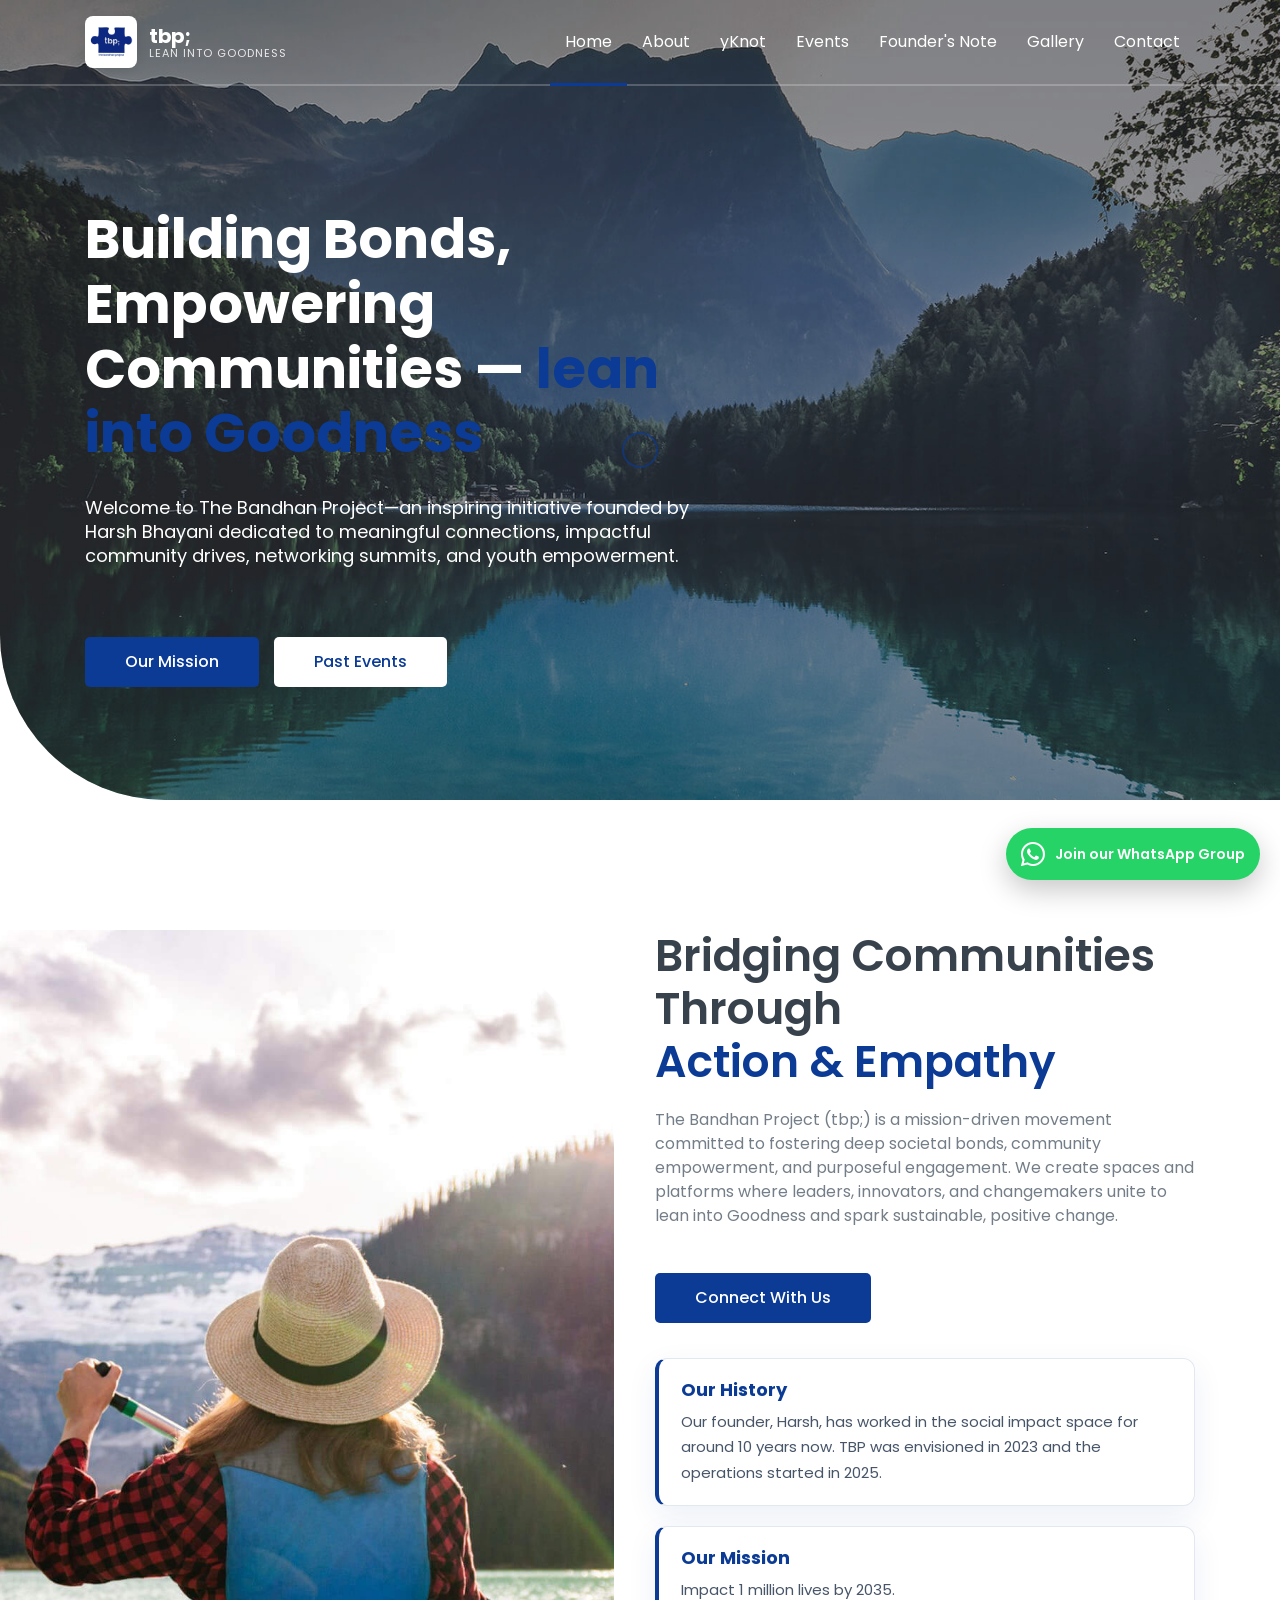
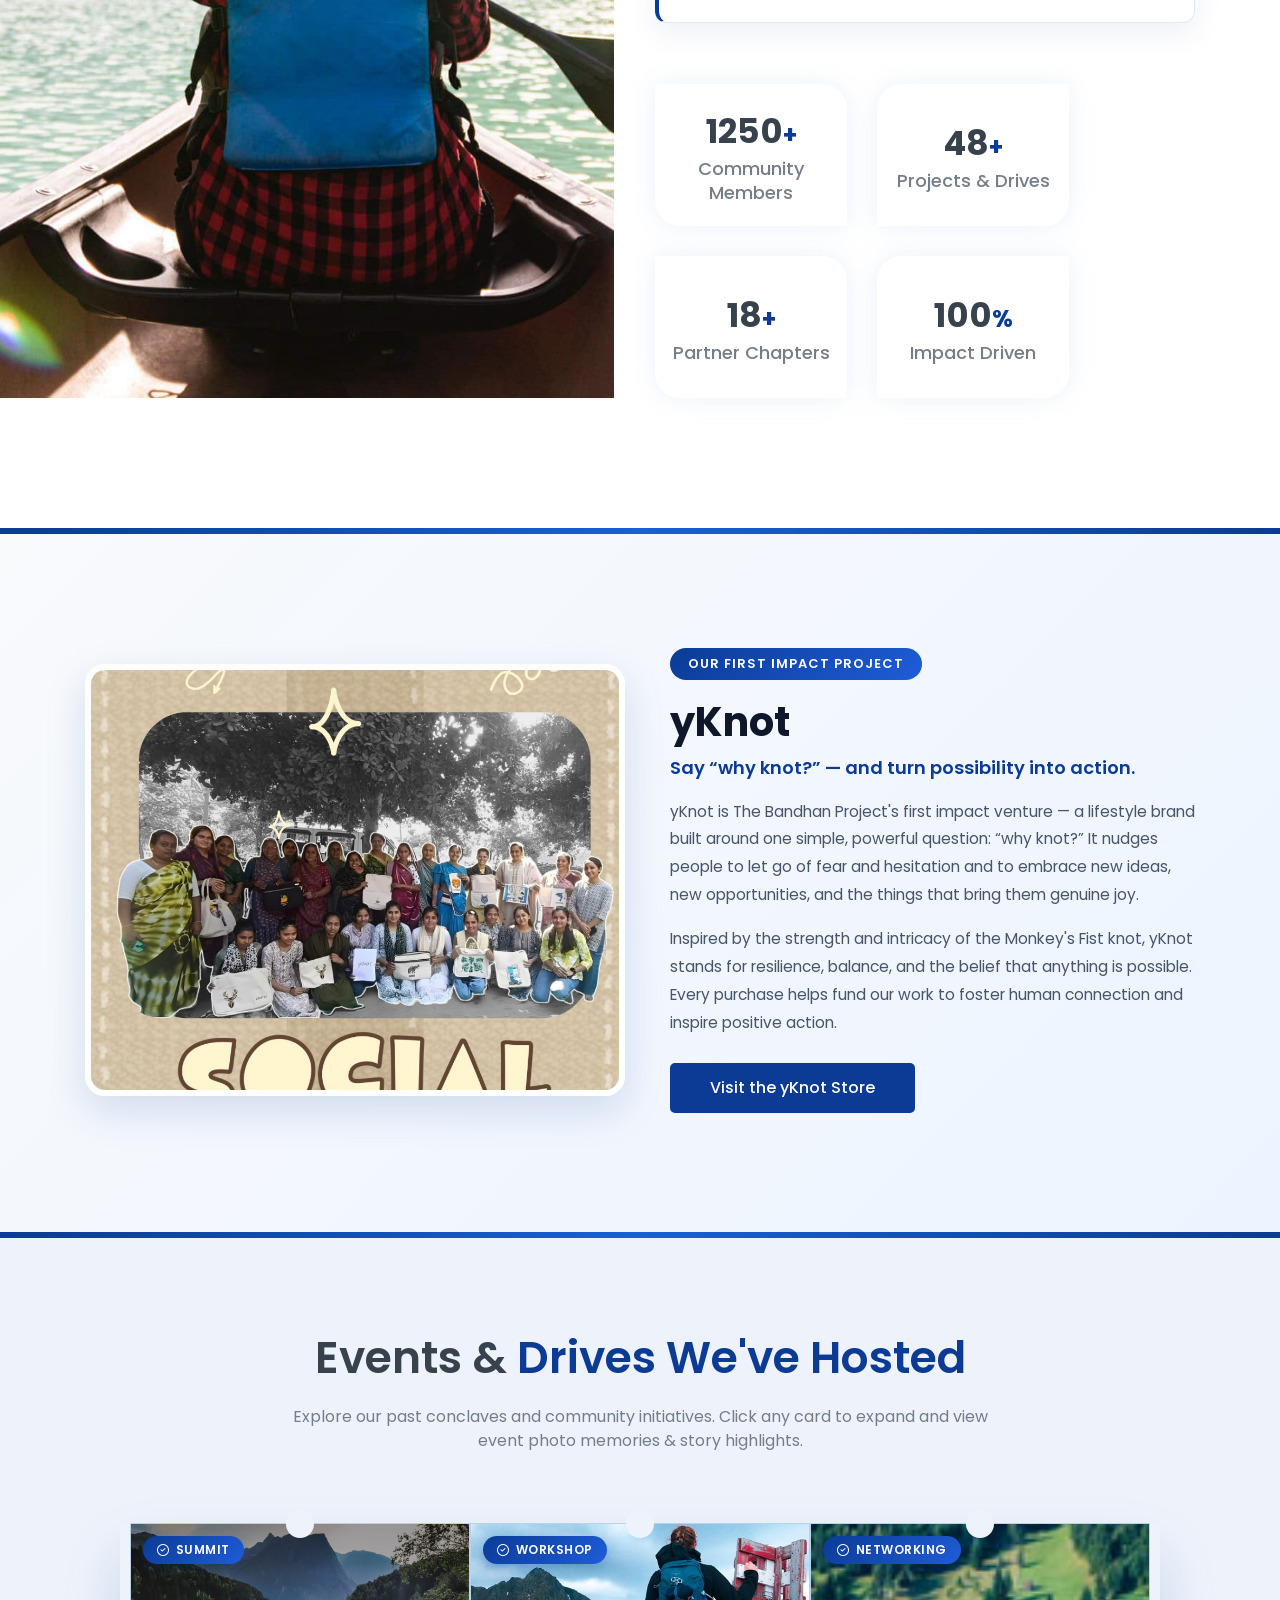
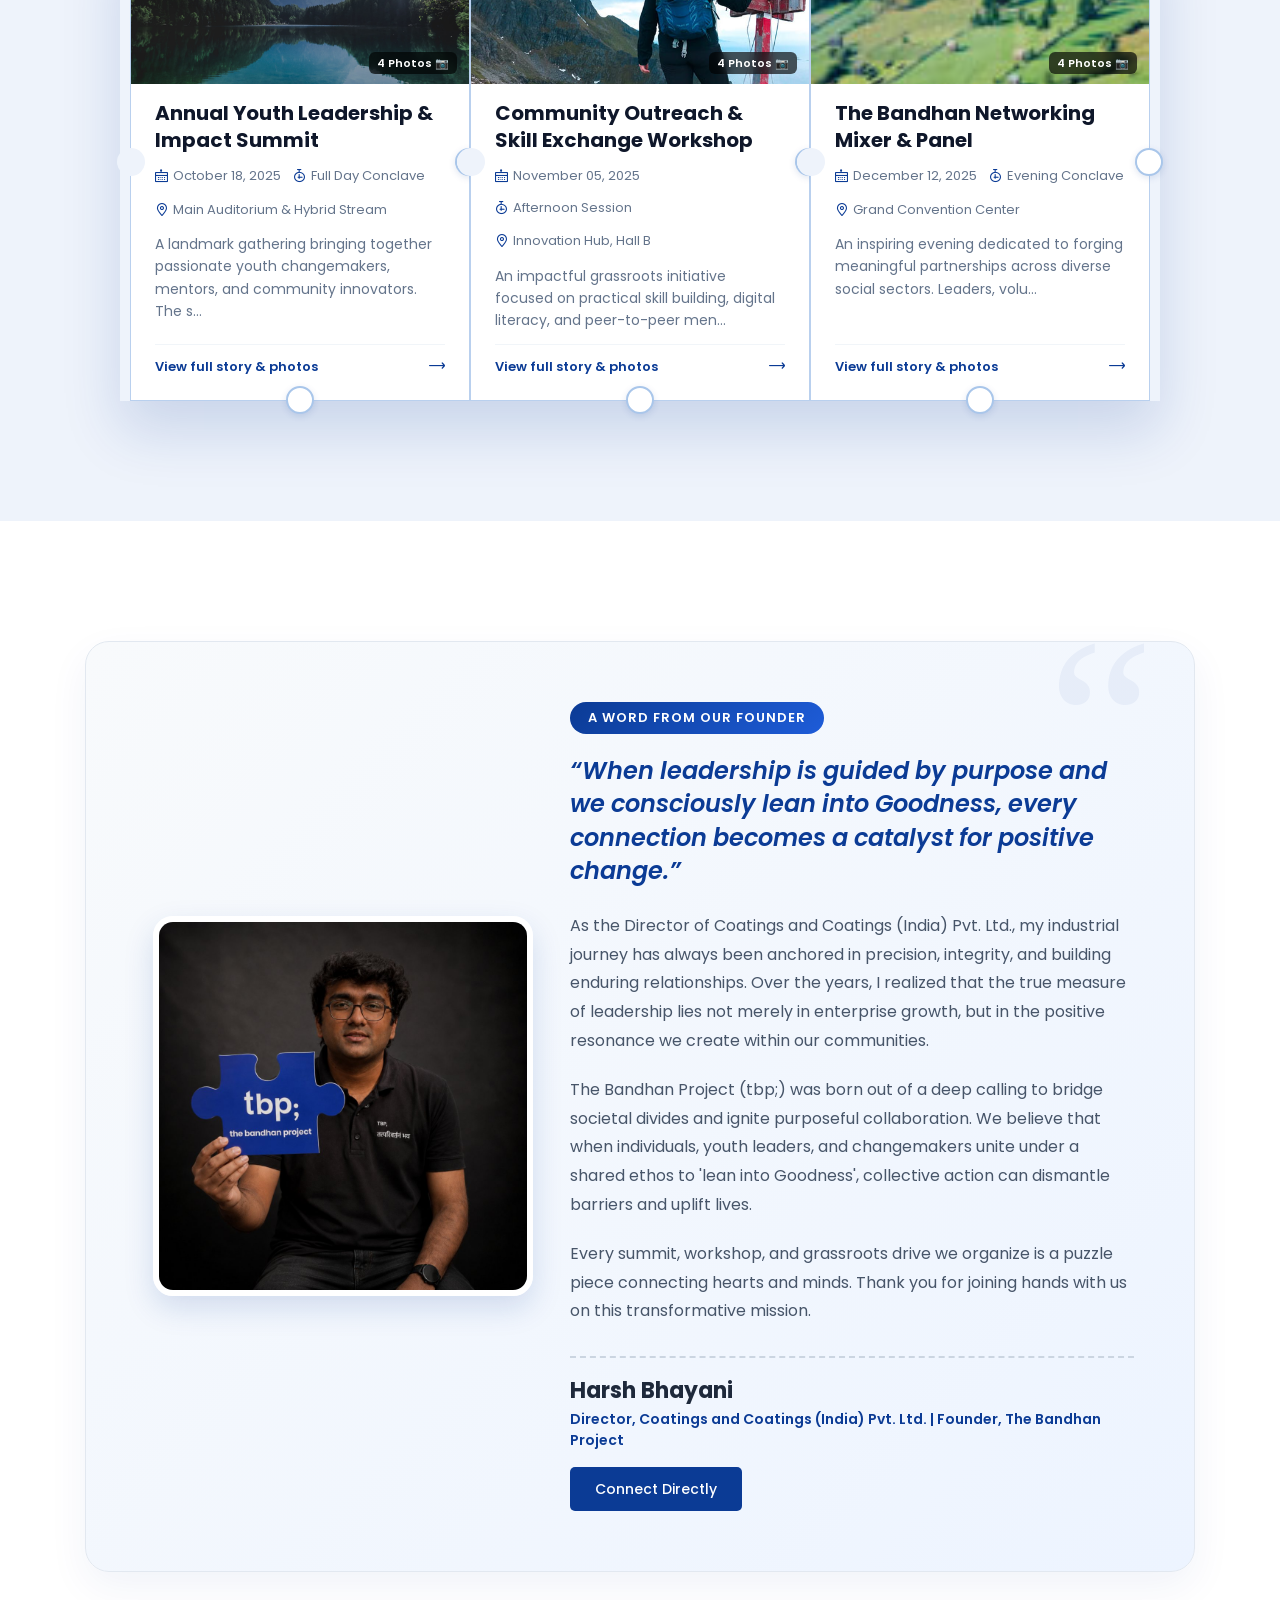
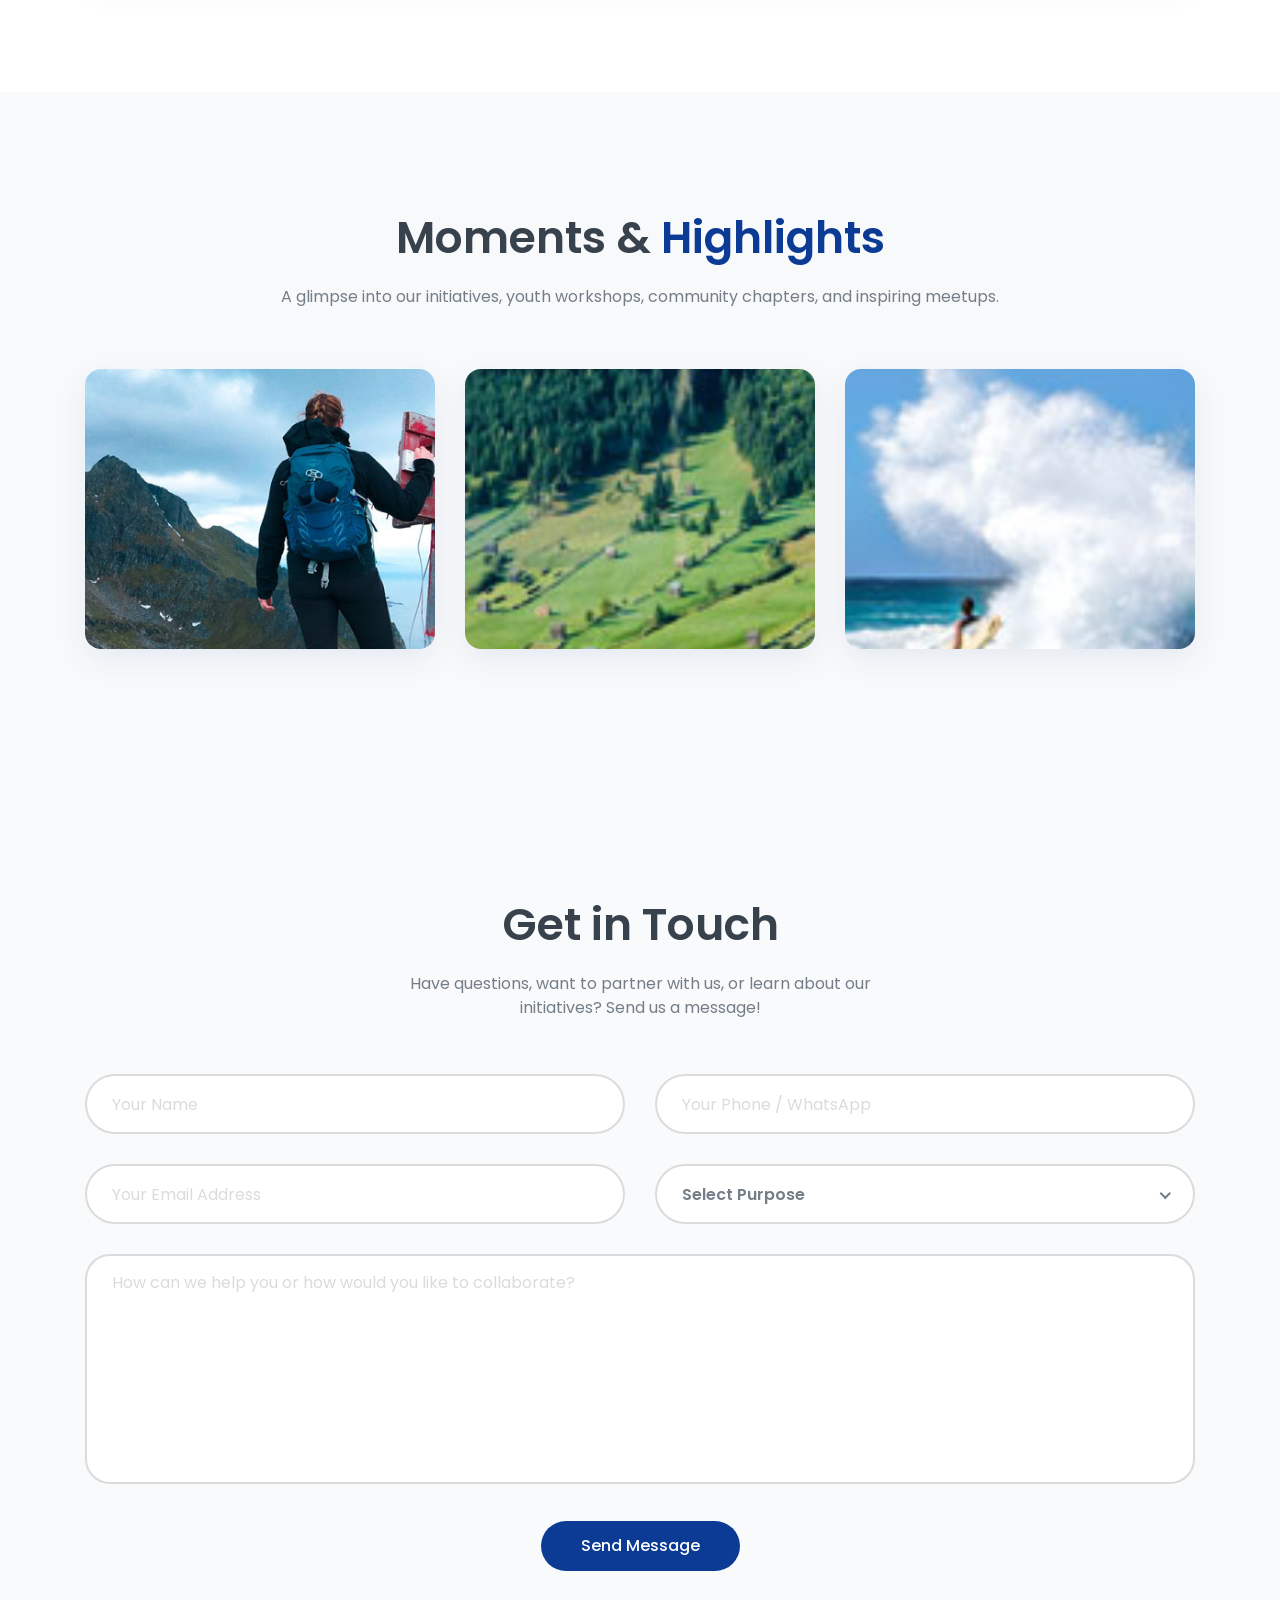
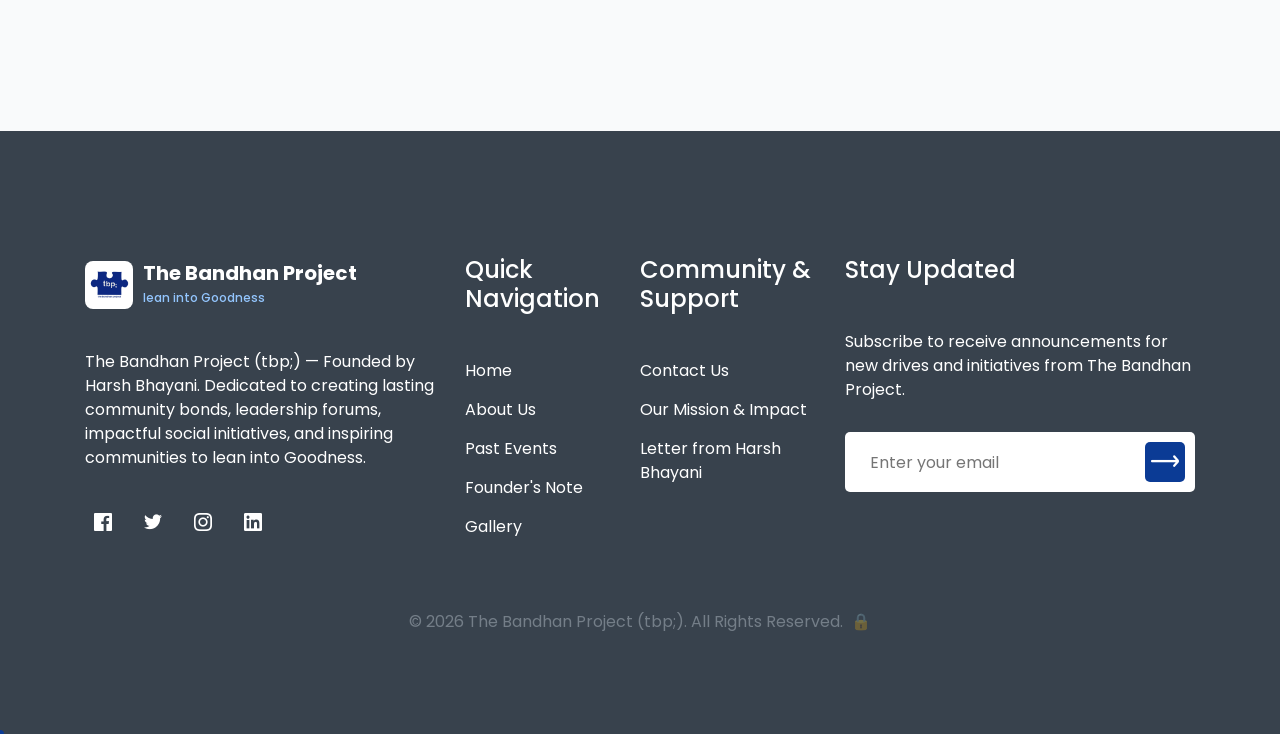
<file: index.html>
<!doctype html>
<html lang="en">

<head>
    <meta charset="utf-8">

    <!--====== Title ======-->
    <title>The Bandhan Project (tbp;) — lean into Goodness</title>

    <meta name="description" content="The Bandhan Project (tbp;) — Founded by Harsh Bhayani. Building Bonds, Empowering Communities, and fostering youth leadership through community drives, networking forums, and collaborative action.">
    <meta name="viewport" content="width=device-width, initial-scale=1">

    <!--====== Favicon Icon ======-->
    <link rel="shortcut icon" href="assets/images/favicon.png" type="image/png">

    <!--====== Nice Select CSS ======-->
    <link rel="stylesheet" href="assets/css/nice-select.css">

    <!--====== Line Icons CSS ======-->
    <link rel="stylesheet" href="assets/css/LineIcons.2.0.css">

    <!--====== Bootstrap CSS ======-->
    <link rel="stylesheet" href="assets/css/bootstrap.4.5.2.min.css">

    <!--====== Default CSS ======-->
    <link rel="stylesheet" href="assets/css/default.css">

    <!--====== Style CSS ======-->
    <link rel="stylesheet" href="assets/css/style.css">
</head>

<body>
    <!--====== PRELOADER PART START ======-->
    <div class="preloader">
        <div class="loader">
            <div class="ytp-spinner">
                <div class="ytp-spinner-container">
                    <div class="ytp-spinner-rotator">
                        <div class="ytp-spinner-left">
                            <div class="ytp-spinner-circle"></div>
                        </div>
                        <div class="ytp-spinner-right">
                            <div class="ytp-spinner-circle"></div>
                        </div>
                    </div>
                </div>
            </div>
        </div>
    </div>
    <!--====== PRELOADER PART ENDS ======-->

    <!--====== 1. HEADER & NAVBAR ======-->
    <section class="header_area">
        <div class="header_navbar">
            <div class="container">
                <div class="row">
                    <div class="col-lg-12">
                        <nav class="navbar navbar-expand-lg">
                            <a class="navbar-brand" href="index.html">
                                <img src="assets/images/logo.png" alt="The Bandhan Project Logo" class="brand-logo-img tbp-brand-logo">
                                <span class="brand-text">
                                    tbp;
                                    <small>lean into Goodness</small>
                                </span>
                            </a>
                            <button class="navbar-toggler" type="button" data-toggle="collapse" data-target="#navbarSupportedContent" aria-controls="navbarSupportedContent" aria-expanded="false" aria-label="Toggle navigation">
                                <span class="toggler-icon"></span>
                                <span class="toggler-icon"></span>
                                <span class="toggler-icon"></span>
                            </button>

                            <div class="collapse navbar-collapse sub-menu-bar" id="navbarSupportedContent">
                                <ul id="nav" class="navbar-nav ml-auto align-items-lg-center">
                                    <!-- Rendered from navigation.menu by render-site.js -->
                                    <li class="nav-item active"><a class="page-scroll" href="#home">Home</a></li>
                                    <li class="nav-item"><a class="page-scroll" href="#about">About</a></li>
                                    <li class="nav-item"><a class="page-scroll" href="#yknot">yKnot</a></li>
                                    <li class="nav-item"><a class="page-scroll" href="#events">Events</a></li>
                                    <li class="nav-item"><a class="page-scroll" href="#founder-note">Founder's Note</a></li>
                                    <li class="nav-item"><a class="page-scroll" href="#gallery">Gallery</a></li>
                                    <li class="nav-item"><a class="page-scroll" href="#contact">Contact</a></li>
                                </ul>
                            </div> <!-- navbar collapse -->
                        </nav> <!-- navbar -->
                    </div>
                </div> <!-- row -->
            </div> <!-- container -->
        </div> <!-- header navbar -->

        <!-- Hero Slider -->
        <div id="home" class="header_slider">
            <div class="single_slider bg_cover d-flex align-items-center" style="background-image: url(assets/images/hero-area.jpg)">
                <div class="container">
                    <div class="row">
                        <div class="col-lg-7 col-md-9">
                            <div class="slider_content">
                                <h2 class="slider_title" id="hero-title">
                                    Building Bonds, Empowering Communities — <span>lean into Goodness</span>
                                </h2>
                                <p id="hero-subtitle">
                                    Welcome to The Bandhan Project — an inspiring initiative founded by Harsh Bhayani dedicated to meaningful connections, impactful community drives, networking summits, and youth empowerment.
                                </p>
                                <div class="d-flex flex-wrap gap-3 mt-4">
                                    <a href="#about" class="main-btn" id="hero-btn" style="margin-right: 15px;">Our Mission</a>
                                    <a href="#events" class="main-btn main-btn-2" id="hero-sec-btn">Past Events</a>
                                </div>
                            </div> <!-- slider content -->
                        </div>
                    </div> <!-- row -->
                </div> <!-- container -->
            </div> <!-- single slider -->
        </div> <!-- header slider -->
    </section>
    <!--====== HEADER PART ENDS ======-->
    
    <!--====== 2. ABOUT PART ======-->
    <section id="about" class="about_area pt-130 pb-130">
        <div class="about_wrapper">
            <div class="about_image bg_cover" id="about-image-bg" style="background-image: url(assets/images/about_image.jpg)"></div>
            <div class="container">
                <div class="row justify-content-end">
                    <div class="col-lg-6">
                        <div class="about_content">
                            <div class="section_title">
                                <h3 class="title" id="about-title">About The Bandhan Project <br> Bridging Communities Through <span>Action & Empathy</span></h3>
                                <p id="about-desc">The Bandhan Project (tbp;) is a mission-driven movement committed to fostering deep societal bonds, community empowerment, and purposeful engagement. We create spaces and platforms where leaders, innovators, and changemakers unite to lean into Goodness and spark sustainable, positive change.</p>
                            </div>
                            <a href="#contact" class="main-btn" id="about-btn">Connect With Us</a>

                            <div class="about_vm">
                                <div class="about_vm_item">
                                    <h4 class="about_vm_title" id="about-vision-title">Our Vision</h4>
                                    <p class="about_vm_text" id="about-vision-text">A connected society where individuals, youth leaders, and changemakers consistently lean into Goodness — turning empathy into action and everyday relationships into lasting, shared impact.</p>
                                </div>
                                <div class="about_vm_item">
                                    <h4 class="about_vm_title" id="about-mission-title">Our Mission</h4>
                                    <p class="about_vm_text" id="about-mission-text">To build enduring bonds across communities through drives, forums, and collaborative projects that equip young people with the confidence, network, and opportunity to lead change where they live.</p>
                                </div>
                            </div>
                        </div>

                        <div class="about_counter d-flex flex-wrap" id="about-counters-container">
                            <div class="single_counter counter_1 d-flex justify-content-center align-items-center">
                                <div class="counter_wrapper">
                                    <span class="counter">1250</span><span style="font-size:24px;font-weight:700;color:#0b3b95;">+</span>
                                    <p>Community Members</p>
                                </div>
                            </div>

                            <div class="single_counter counter_2 d-flex justify-content-center align-items-center">
                                <div class="counter_wrapper">
                                    <span class="counter">48</span><span style="font-size:24px;font-weight:700;color:#0b3b95;">+</span>
                                    <p>Projects & Drives</p>
                                </div>
                            </div>

                            <div class="single_counter counter_2 d-flex justify-content-center align-items-center">
                                <div class="counter_wrapper">
                                    <span class="counter">18</span><span style="font-size:24px;font-weight:700;color:#0b3b95;">+</span>
                                    <p>Partner Chapters</p>
                                </div>
                            </div>

                            <div class="single_counter counter_1 d-flex justify-content-center align-items-center">
                                <div class="counter_wrapper">
                                    <span class="counter">100</span><span style="font-size:24px;font-weight:700;color:#0b3b95;">%</span>
                                    <p>Impact Driven</p>
                                </div>
                            </div>
                        </div>
                    </div>
                </div> <!-- row -->
            </div> <!-- container -->
        </div> <!-- about wrapper -->
    </section>
    <!--====== ABOUT PART ENDS ======-->

    <!--====== 2b. yKNOT — FIRST IMPACT PROJECT ======-->
    <section id="yknot" class="yknot_area pt-120 pb-120">
        <div class="container">
            <div class="row align-items-center justify-content-center">
                <div class="col-lg-6 col-md-10">
                    <div class="yknot_image_wrap">
                        <img src="assets/images/about_image.jpg" alt="yKnot — The Bandhan Project's first impact project" id="yknot-image">
                    </div>
                </div>
                <div class="col-lg-6 col-md-10">
                    <div class="yknot_content">
                        <span class="yknot_badge" id="yknot-badge">Our First Impact Project</span>
                        <h3 class="yknot_title" id="yknot-title">yKnot</h3>
                        <p class="yknot_subtitle" id="yknot-subtitle">Say &ldquo;why knot?&rdquo; — and turn possibility into action.</p>
                        <div id="yknot-description">
                            <p class="yknot_text">yKnot is The Bandhan Project's first impact venture — a lifestyle brand built around one simple, powerful question: &ldquo;why knot?&rdquo; It nudges people to let go of fear and hesitation and to embrace new ideas, new opportunities, and the things that bring them genuine joy.</p>
                            <p class="yknot_text">Inspired by the strength and intricacy of the Monkey's Fist knot, yKnot stands for resilience, balance, and the belief that anything is possible. Every purchase helps fund our work to foster human connection and inspire positive action.</p>
                        </div>
                        <a href="https://www.yknotstore.com" target="_blank" rel="noopener" class="main-btn" id="yknot-btn">Visit the yKnot Store</a>
                    </div>
                </div>
            </div>
        </div>
    </section>
    <!--====== yKNOT PART ENDS ======-->

    <!--====== 3. EVENTS ARCHIVE PART ======-->
    <section id="events" class="events_puzzle_area">
        <div class="container">
            <div class="row justify-content-center">
                <div class="col-lg-8">
                    <div class="section_title text-center pb-20">
                        <h3 class="title">Events & <span>Drives We've Hosted</span></h3>
                        <p>Explore our past conclaves and community initiatives. Click any card to expand and view event photo memories & story highlights.</p>
                    </div>
                </div>
            </div>
            
            <!-- Interlocking jigsaw board of event pieces — injected via render-site.js -->
            <div class="puzzle_grid_wrapper" id="puzzle-events-container">
                <!-- Injected via render-site.js -->
            </div>
        </div>
    </section>
    <!--====== EVENTS PART ENDS ======-->

    <!--====== 4. FOUNDER'S NOTE PART (HARSH BHAYANI) ======-->
    <section id="founder-note" class="founder_area">
        <div class="container">
            <div class="row justify-content-center">
                <div class="col-lg-12">
                    <div class="founder_box">
                        <div class="row align-items-center">
                            <div class="col-lg-5">
                                <div class="founder_image_wrap">
                                    <img src="assets/images/about_image.jpg" alt="Harsh Bhayani - Founder" id="founder-image">
                                </div>
                            </div>
                            <div class="col-lg-7">
                                <span class="founder_badge" id="founder-badge">A Word from Our Founder</span>
                                <h3 class="founder_quote" id="founder-quote">“When leadership is guided by purpose and we consciously lean into Goodness, every connection becomes a catalyst for positive change.”</h3>
                                
                                <div id="founder-paragraphs">
                                    <p class="founder_text">As the Director of Coatings and Coatings (India) Pvt. Ltd., my industrial journey has always been anchored in precision, integrity, and building enduring relationships. Over the years, I realized that the true measure of leadership lies not merely in enterprise growth, but in the positive resonance we create within our communities.</p>
                                    <p class="founder_text">The Bandhan Project (tbp;) was born out of a deep calling to bridge societal divides and ignite purposeful collaboration. We believe that when individuals, youth leaders, and changemakers unite under a shared ethos to 'lean into Goodness', collective action can dismantle barriers and uplift lives.</p>
                                    <p class="founder_text">Every summit, workshop, and grassroots drive we organize is a puzzle piece connecting hearts and minds. Thank you for joining hands with us on this transformative mission.</p>
                                </div>

                                <div class="founder_signature">
                                    <div>
                                        <h4 class="founder_name" id="founder-name">Harsh Bhayani</h4>
                                        <span class="founder_title" id="founder-title">Director, Coatings and Coatings (India) Pvt. Ltd. | Founder, The Bandhan Project</span>
                                    </div>
                                    <div>
                                        <a href="#contact" class="main-btn" style="height: 44px; line-height: 44px; padding: 0 25px; font-size: 14px;">Connect Directly</a>
                                    </div>
                                </div>
                            </div>
                        </div>
                    </div>
                </div>
            </div>
        </div>
    </section>
    <!--====== FOUNDER'S NOTE PART ENDS ======-->
    
    <!--====== 5. GALLERY PART ======-->
    <section id="gallery" class="gallery_area pt-120 pb-130 bg-light">
        <div class="container">
            <div class="row justify-content-center">
                <div class="col-lg-8">
                    <div class="section_title text-center pb-30">
                        <h3 class="title">Moments & <span>Highlights</span></h3>
                        <p>A glimpse into our initiatives, youth workshops, community chapters, and inspiring meetups.</p>
                    </div>
                </div>
            </div>
            <div class="row" id="gallery-container">
                <!-- Dynamically rendered -->
            </div>
        </div>
    </section>
    <!--====== GALLERY PART ENDS ======-->
    
    <!--====== 6. CONTACT PART ======-->
    <section id="contact" class="contact_area pt-120 pb-130">
        <div class="container">
            <div class="row justify-content-center">
                <div class="col-lg-6">
                    <div class="section_title text-center pb-25">
                        <h3 class="title" id="contact-title">Get in Touch</h3>
                        <p id="contact-subtitle">Have questions, want to partner with us, or join our community? Send us a message!</p>
                    </div>
                </div>
            </div>
            <div class="contact_form">
                <form action="javascript:void(0)" onsubmit="alert('Thank you for reaching out to The Bandhan Project! We will get back to you shortly.'); this.reset();" id="contact-form">
                    <div class="row">
                        <div class="col-lg-6">
                            <div class="single_form">
                                <input type="text" name="name" id="name" placeholder="Your Name" required>
                            </div>
                        </div>
                        <div class="col-lg-6">
                            <div class="single_form">
                                <input type="text" name="phone" id="phone" placeholder="Your Phone / WhatsApp">
                            </div>
                        </div>
                        <div class="col-lg-6">
                            <div class="single_form">
                                <input type="email" name="email" id="email" placeholder="Your Email Address" required>
                            </div>
                        </div>
                        <div class="col-lg-6">
                            <div class="single_form">
                                <select id="interest" name="interest">
                                    <option value="0" selected disabled>Select Purpose</option>
                                    <option value="1">Community Volunteering</option>
                                    <option value="2">Partnership / Collaboration</option>
                                    <option value="3">Join Leadership Chapter</option>
                                    <option value="4">General Inquiry</option>
                                </select>
                            </div>
                        </div>
                        <div class="col-lg-12">
                            <div class="single_form">
                                <textarea name="message" id="message" placeholder="How can we help you or how would you like to collaborate?" required></textarea>
                            </div>
                        </div>
                        <div class="col-lg-12">
                            <div class="single_form text-center">
                                <button type="submit" class="main-btn">Send Message</button>
                            </div>
                        </div>
                    </div>
                    <p class="form-message pt-30"></p>
                </form>
            </div>
        </div>
    </section>
    <!--====== CONTACT PART ENDS ======-->
    
    <!--====== 7. FOOTER PART ======-->
    <section id="footer" class="footer_area">
        <div class="footer_widget pt-80 pb-100">
            <div class="container">
                <div class="row">
                    <div class="col-lg-4 col-md-6 order-md-1 order-lg-1">
                        <div class="footer_about mt-50">
                            <a href="index.html" class="d-inline-flex align-items-center gap-2 mb-3 text-white text-decoration-none">
                                <img src="assets/images/logo.png" alt="The Bandhan Project" class="brand-logo-img tbp-brand-logo" style="height: 48px; background:#fff; padding:4px; border-radius:8px;">
                                <div style="margin-left:10px;">
                                    <span id="footer-brand-name" style="font-size:20px; font-weight:700; color:#fff; display:block; line-height:1.2;">The Bandhan Project</span>
                                    <small id="footer-brand-tagline" style="color:#93c5fd; font-size:12px; font-weight:500;">lean into Goodness</small>
                                </div>
                            </a>
                            <p id="footer-about-text">The Bandhan Project (tbp;) — Founded by Harsh Bhayani. Dedicated to creating lasting community bonds, leadership forums, impactful social initiatives, and inspiring communities to lean into Goodness.</p>
                            <ul class="social" id="footer-social-list">
                                <!-- Rendered from footer.socials by render-site.js -->
                            </ul>
                        </div>
                    </div>
                    <div class="col-lg-4 col-md-12 order-md-3 order-lg-2">
                        <div class="footer_link_wrapper d-flex flex-wrap" id="footer-columns">
                            <!-- Rendered from footer.columns by render-site.js -->
                        </div>
                    </div>
                    <div class="col-lg-4 col-md-6 order-md-2 order-lg-3" id="footer-subscribe-block">
                        <div class="footer_subscribe mt-45">
                            <h4 class="footer_title" id="footer-subscribe-title">Stay Updated</h4>
                            <p id="footer-subscribe-text">Subscribe to receive announcements for new drives and initiatives from The Bandhan Project.</p>
                            <div class="subscribe_form">
                                <form action="javascript:void(0)" onsubmit="alert('Thank you for subscribing to The Bandhan Project updates!'); this.reset();">
                                    <input type="email" placeholder="Enter your email" required>
                                    <button type="submit" aria-label="Subscribe"><i class="lni lni-arrow-right"></i></button>
                                </form>
                            </div>
                        </div>
                    </div>
                </div>
            </div>
            <p class="text-center mt-70" id="footer-copyright">
                &copy; 2026 The Bandhan Project (tbp;). All Rights Reserved.
            </p>
        </div>
    </section>
    <!--====== FOOTER PART ENDS ======-->

    <!--====== BACK TO TOP ======-->
    <a href="#" class="back-to-top" aria-label="Back to Top"><i class="lni lni-chevron-up"></i></a>

    <!--====== Scripts ======-->
    <script src="assets/js/vendor/jquery-1.12.4.min.js"></script>
    <script src="assets/js/popper.min.js"></script>
    <script src="assets/js/bootstrap.4.5.2.min.js"></script>
    <script src="assets/js/waypoints.min.js"></script>
    <script src="assets/js/jquery.counterup.min.js"></script>
    <script src="assets/js/jquery.nice-select.min.js"></script>

    <!--====== CMS: published content, then the data store, then the renderer ======-->
    <script src="assets/js/content.js"></script>
    <script src="assets/js/site-data.js"></script>
    <script src="assets/js/render-site.js"></script>
    <script src="assets/js/main.js"></script>
</body>

</html>
</file>
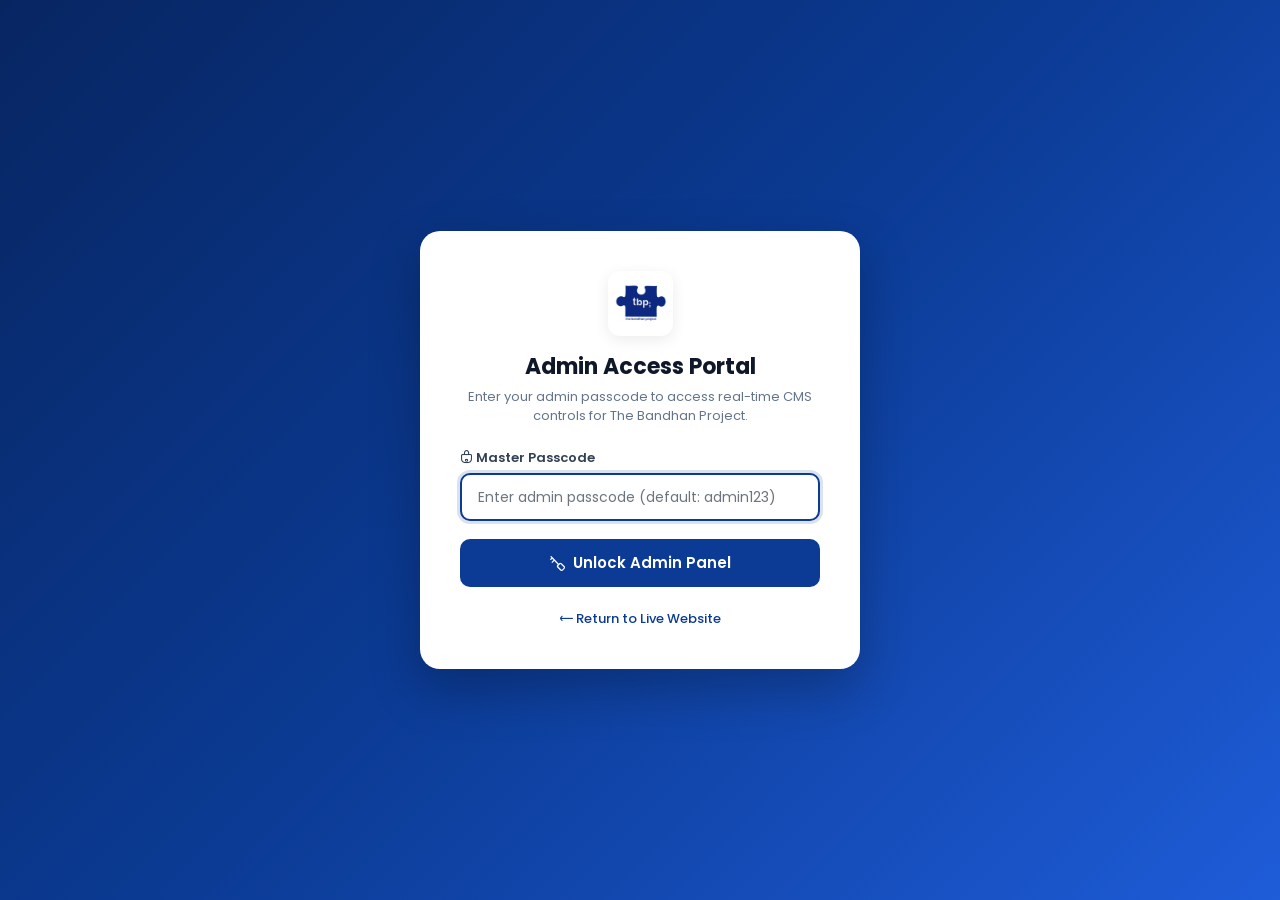
<file: admin.html>
<!DOCTYPE html>
<html lang="en">
<head>
  <meta charset="UTF-8">
  <meta name="viewport" content="width=device-width, initial-scale=1.0">
  <title>Admin Control Center - The Bandhan Project (tbp;)</title>
  
  <!-- Favicon -->
  <link rel="shortcut icon" href="assets/images/favicon.png" type="image/png">
  
  <!-- Google Fonts -->
  <link href="https://fonts.googleapis.com/css2?family=Poppins:wght@300;400;500;600;700&display=swap" rel="stylesheet">
  
  <!-- LineIcons & Bootstrap -->
  <link rel="stylesheet" href="assets/css/LineIcons.2.0.css">
  <link rel="stylesheet" href="assets/css/bootstrap.4.5.2.min.css">
  
  <!-- Custom Admin Styles -->
  <link rel="stylesheet" href="assets/css/admin.css">
</head>
<body>

  <!-- =========================================================================
       1. AUTH SCREEN (LOGIN REQUIRED)
       ========================================================================= -->
  <div id="auth-screen" class="auth-wrapper">
    <div class="auth-card">
      <img src="assets/images/logo.png" alt="The Bandhan Project" class="auth-logo">
      <h2 class="auth-title">Admin Access Portal</h2>
      <p class="auth-subtitle">Enter your admin passcode to access real-time CMS controls for The Bandhan Project.</p>

      <div id="login-error" class="alert alert-danger py-2 mb-3" style="display:none; font-size:13px;"></div>

      <form id="admin-login-form" class="auth-form">
        <div class="form-group">
          <label for="login-password"><i class="lni lni-lock"></i> Master Passcode</label>
          <input type="password" id="login-password" class="form-control" placeholder="Enter admin passcode (default: admin123)" required autofocus>
        </div>
        <button type="submit" class="btn-admin-primary">
          <i class="lni lni-key"></i> Unlock Admin Panel
        </button>
      </form>

      <div class="auth-footer-links">
        <a href="index.html"><i class="lni lni-arrow-left"></i> Return to Live Website</a>
      </div>
    </div>
  </div>

  <!-- =========================================================================
       2. MAIN ADMIN DASHBOARD & CMS
       ========================================================================= -->
  <div id="admin-panel" class="admin-layout" style="display:none;">
    
    <!-- Sidebar Navigation -->
    <aside class="admin-sidebar">
      <div class="sidebar-header">
        <img src="assets/images/logo.png" alt="tbp;">
        <div class="title-wrap">
          <h3>The Bandhan Project</h3>
          <span>Admin CMS Control</span>
        </div>
      </div>

      <div class="sidebar-nav">
        <div class="nav-category">Content Management</div>

        <button type="button" class="sidebar-nav-item active" data-tab="events">
          <i class="lni lni-calendar"></i>
          <span>Jigsaw Past Events</span>
        </button>

        <button type="button" class="sidebar-nav-item" data-tab="hero">
          <i class="lni lni-layout"></i>
          <span>Hero & Branding</span>
        </button>

        <button type="button" class="sidebar-nav-item" data-tab="about">
          <i class="lni lni-stats-up"></i>
          <span>About & Stats</span>
        </button>

        <button type="button" class="sidebar-nav-item" data-tab="yknot">
          <i class="lni lni-rocket"></i>
          <span>yKnot Project</span>
        </button>

        <button type="button" class="sidebar-nav-item" data-tab="founder">
          <i class="lni lni-quotation"></i>
          <span>Founder's Note</span>
        </button>

        <button type="button" class="sidebar-nav-item" data-tab="gallery">
          <i class="lni lni-gallery"></i>
          <span>Moments & Gallery</span>
        </button>

        <button type="button" class="sidebar-nav-item" data-tab="contact">
          <i class="lni lni-phone"></i>
          <span>Contact &amp; Footer</span>
        </button>

        <div class="nav-category mt-3">Site Structure</div>

        <button type="button" class="sidebar-nav-item" data-tab="navlayout">
          <i class="lni lni-menu"></i>
          <span>Navigation &amp; Layout</span>
        </button>

        <button type="button" class="sidebar-nav-item" data-tab="pages">
          <i class="lni lni-files"></i>
          <span>Custom Pages</span>
        </button>

        <div class="nav-category mt-3">Administration</div>

        <button type="button" class="sidebar-nav-item" data-tab="settings">
          <i class="lni lni-cog"></i>
          <span>Security &amp; Publishing</span>
        </button>
      </div>

      <div class="sidebar-footer">
        <a href="#" id="logout-btn" class="sidebar-footer-btn">
          <i class="lni lni-power-switch"></i> Log Out
        </a>
      </div>
    </aside>

    <!-- Main Content Area -->
    <main class="admin-main">
      <!-- Topbar Header -->
      <header class="admin-topbar">
        <div class="topbar-left">
          <h2 class="topbar-page-title" id="topbar-page-title">Jigsaw Events Archive</h2>
        </div>
        <div class="topbar-right">
          <a href="index.html" target="_blank" class="btn-view-site">
            <i class="lni lni-eye"></i> View Live Website
          </a>
        </div>
      </header>

      <!-- Content Container -->
      <div class="admin-content">

        <!-- ===================================================================
             TAB 1: EVENTS MANAGER (CRUD + MULTI-PHOTO)
             =================================================================== -->
        <div id="tab-events" class="admin-tab-pane">
          <div class="content-card">
            <div class="content-card-header">
              <div>
                <h3 class="content-card-title">Manage Past Events & Conclaves</h3>
                <p class="content-card-desc">Add, edit, delete, and manage 3-4 photo sets and recap stories for each event held by The Bandhan Project.</p>
              </div>
              <button type="button" class="btn-admin-primary" id="btn-add-event" style="width:auto; padding: 0 20px; height: 40px; font-size: 13.5px;">
                <i class="lni lni-plus"></i> Add Past Event
              </button>
            </div>

            <div class="table-responsive">
              <table class="admin-table">
                <thead>
                  <tr>
                    <th>Photos</th>
                    <th>Title & Category</th>
                    <th>Date Held</th>
                    <th>Location</th>
                    <th>Status</th>
                    <th>Actions</th>
                  </tr>
                </thead>
                <tbody id="events-table-body">
                  <!-- Injected via admin.js -->
                </tbody>
              </table>
            </div>
          </div>
        </div>

        <!-- ===================================================================
             TAB 2: HERO & BRANDING
             =================================================================== -->
        <div id="tab-hero" class="admin-tab-pane" style="display:none;">
          <div class="content-card">
            <div class="content-card-header">
              <div>
                <h3 class="content-card-title">Hero Section & Brand Identity</h3>
                <p class="content-card-desc">Configure the main headline, tagline, background visuals, and action buttons.</p>
              </div>
            </div>

            <form id="hero-brand-form">
              <div class="form-row">
                <div class="form-col admin-form-group">
                  <label for="hero-brand-name">Brand Full Name</label>
                  <input type="text" id="hero-brand-name" class="admin-form-control" placeholder="The Bandhan Project" required>
                </div>
                <div class="form-col admin-form-group">
                  <label for="hero-brand-short">Brand Short Name</label>
                  <input type="text" id="hero-brand-short" class="admin-form-control" placeholder="tbp;" required>
                </div>
              </div>

              <div class="admin-form-group">
                <label for="hero-title-input">Hero Main Title (HTML supported for &lt;span&gt; highlight)</label>
                <input type="text" id="hero-title-input" class="admin-form-control" required>
              </div>

              <div class="admin-form-group">
                <label for="hero-subtitle-input">Hero Subtitle / Narrative</label>
                <textarea id="hero-subtitle-input" class="admin-form-control" required></textarea>
              </div>

              <div class="form-row">
                <div class="form-col admin-form-group">
                  <label for="hero-btn-text">Primary Button Text</label>
                  <input type="text" id="hero-btn-text" class="admin-form-control" required>
                </div>
                <div class="form-col admin-form-group">
                  <label for="hero-btn-link">Primary Button Link</label>
                  <input type="text" id="hero-btn-link" class="admin-form-control" required>
                </div>
              </div>

              <div class="form-row">
                <div class="form-col admin-form-group">
                  <label for="hero-sec-btn-text">Secondary Button Text</label>
                  <input type="text" id="hero-sec-btn-text" class="admin-form-control" required>
                </div>
                <div class="form-col admin-form-group">
                  <label for="hero-sec-btn-link">Secondary Button Link</label>
                  <input type="text" id="hero-sec-btn-link" class="admin-form-control" required>
                </div>
              </div>

              <div class="admin-form-group">
                <label for="hero-bg-img">Hero Background Image</label>
                <div class="d-flex align-items-center gap-3 mb-2">
                  <img id="hero-bg-preview" src="assets/images/hero-area.jpg" style="height:70px; width:120px; object-fit:cover; border-radius:8px; border:1px solid #cbd5e1;">
                  <div style="flex-grow:1;">
                    <input type="file" accept="image/*" onchange="handleImageUpload(this, 'hero-bg-img', 'hero-bg-preview')" class="form-control-file" style="font-size:13px;">
                  </div>
                </div>
                <input type="text" id="hero-bg-img" class="admin-form-control" placeholder="assets/images/hero-area.jpg">
              </div>

              <button type="submit" class="btn-save-section">
                <i class="lni lni-checkmark"></i> Save Hero Changes
              </button>
            </form>
          </div>
        </div>

        <!-- ===================================================================
             TAB 3: ABOUT & STATS
             =================================================================== -->
        <div id="tab-about" class="admin-tab-pane" style="display:none;">
          <div class="content-card">
            <div class="content-card-header">
              <div>
                <h3 class="content-card-title">About Section & Live Impact Counters</h3>
                <p class="content-card-desc">Update the story, vision, and dynamic statistics shown in the numbers grid.</p>
              </div>
            </div>

            <form id="about-stats-form">
              <div class="admin-form-group">
                <label>About Section Visual Image</label>
                <div class="d-flex align-items-center gap-3 mb-2">
                  <img id="about-img-preview" src="assets/images/about_image.jpg" style="height:70px; width:100px; object-fit:cover; border-radius:8px; border:1px solid #cbd5e1;">
                  <div style="flex-grow:1;">
                    <input type="file" accept="image/*" onchange="handleImageUpload(this, 'about-image-url', 'about-img-preview')" class="form-control-file" style="font-size:13px;">
                  </div>
                </div>
                <input type="text" id="about-image-url" class="admin-form-control">
              </div>

              <div class="form-row">
                <div class="form-col admin-form-group">
                  <label for="about-title-input">About Heading</label>
                  <input type="text" id="about-title-input" class="admin-form-control" required>
                </div>
                <div class="form-col admin-form-group">
                  <label for="about-subtitle-input">About Subtitle Highlight</label>
                  <input type="text" id="about-subtitle-input" class="admin-form-control" required>
                </div>
              </div>

              <div class="admin-form-group">
                <label for="about-desc-input">About Narrative / Description</label>
                <textarea id="about-desc-input" class="admin-form-control" required></textarea>
              </div>

              <h4 class="mt-4 mb-3" style="font-size:15px; font-weight:700;">Vision &amp; Mission</h4>

              <div class="form-row">
                <div class="form-col admin-form-group">
                  <label for="about-vision-title-input">Vision Heading</label>
                  <input type="text" id="about-vision-title-input" class="admin-form-control" placeholder="Our Vision">
                </div>
                <div class="form-col admin-form-group">
                  <label for="about-mission-title-input">Mission Heading</label>
                  <input type="text" id="about-mission-title-input" class="admin-form-control" placeholder="Our Mission">
                </div>
              </div>

              <div class="admin-form-group">
                <label for="about-vision-input">Vision Statement</label>
                <textarea id="about-vision-input" class="admin-form-control"></textarea>
              </div>

              <div class="admin-form-group">
                <label for="about-mission-input">Mission Statement</label>
                <textarea id="about-mission-input" class="admin-form-control"></textarea>
              </div>

              <div class="form-row">
                <div class="form-col admin-form-group">
                  <label for="about-btn-text">CTA Button Text</label>
                  <input type="text" id="about-btn-text" class="admin-form-control" required>
                </div>
                <div class="form-col admin-form-group">
                  <label for="about-btn-link">CTA Button Link</label>
                  <input type="text" id="about-btn-link" class="admin-form-control" required>
                </div>
              </div>

              <h4 class="mt-4 mb-3" style="font-size:15px; font-weight:700;">Impact Statistics Counters (4 Boxes)</h4>
              
              <div class="form-row">
                <div class="form-col admin-form-group">
                  <label>Stat 1 Number</label>
                  <input type="text" id="stat-count-0" class="admin-form-control" placeholder="1250" required>
                  <label class="mt-2">Stat 1 Label</label>
                  <input type="text" id="stat-label-0" class="admin-form-control" placeholder="Community Members" required>
                </div>
                <div class="form-col admin-form-group">
                  <label>Stat 2 Number</label>
                  <input type="text" id="stat-count-1" class="admin-form-control" placeholder="48" required>
                  <label class="mt-2">Stat 2 Label</label>
                  <input type="text" id="stat-label-1" class="admin-form-control" placeholder="Projects & Drives" required>
                </div>
              </div>

              <div class="form-row">
                <div class="form-col admin-form-group">
                  <label>Stat 3 Number</label>
                  <input type="text" id="stat-count-2" class="admin-form-control" placeholder="18" required>
                  <label class="mt-2">Stat 3 Label</label>
                  <input type="text" id="stat-label-2" class="admin-form-control" placeholder="Partner Chapters" required>
                </div>
                <div class="form-col admin-form-group">
                  <label>Stat 4 Number</label>
                  <input type="text" id="stat-count-3" class="admin-form-control" placeholder="100" required>
                  <label class="mt-2">Stat 4 Label</label>
                  <input type="text" id="stat-label-3" class="admin-form-control" placeholder="Impact Driven" required>
                </div>
              </div>

              <button type="submit" class="btn-save-section">
                <i class="lni lni-checkmark"></i> Save About & Stats
              </button>
            </form>
          </div>
        </div>

        <!-- ===================================================================
             TAB: yKNOT — FIRST IMPACT PROJECT
             =================================================================== -->
        <div id="tab-yknot" class="admin-tab-pane" style="display:none;">
          <div class="content-card">
            <div class="content-card-header">
              <div>
                <h3 class="content-card-title">yKnot — First Impact Project</h3>
                <p class="content-card-desc">Manage the showcase block shown right below the About section. Every field here — image, text, and the store button — updates the live website instantly.</p>
              </div>
            </div>

            <form id="yknot-form">
              <div class="form-check mb-3">
                <input type="checkbox" id="yknot-active" class="form-check-input" checked>
                <label class="form-check-label" for="yknot-active"><strong>Show this section on the website</strong></label>
              </div>

              <div class="admin-form-group">
                <label>Project Image</label>
                <div class="d-flex align-items-center gap-3 mb-2">
                  <img id="yknot-img-preview" src="assets/images/about_image.jpg" style="height:70px; width:110px; object-fit:cover; border-radius:8px; border:1px solid #cbd5e1;">
                  <div style="flex-grow:1;">
                    <input type="file" accept="image/*" onchange="handleImageUpload(this, 'yknot-image-url', 'yknot-img-preview')" class="form-control-file" style="font-size:13px;">
                  </div>
                </div>
                <input type="text" id="yknot-image-url" class="admin-form-control" placeholder="assets/images/about_image.jpg">
              </div>

              <div class="form-row">
                <div class="form-col admin-form-group">
                  <label for="yknot-badge-input">Section Badge Tag</label>
                  <input type="text" id="yknot-badge-input" class="admin-form-control" placeholder="Our First Impact Project">
                </div>
                <div class="form-col admin-form-group">
                  <label for="yknot-title-input">Project Name / Title</label>
                  <input type="text" id="yknot-title-input" class="admin-form-control" placeholder="yKnot">
                </div>
              </div>

              <div class="admin-form-group">
                <label for="yknot-subtitle-input">Short Tagline</label>
                <input type="text" id="yknot-subtitle-input" class="admin-form-control" placeholder="Say &ldquo;why knot?&rdquo; — and turn possibility into action.">
              </div>

              <div class="admin-form-group">
                <label for="yknot-desc-input">About yKnot (Separate paragraphs with a blank line)</label>
                <textarea id="yknot-desc-input" class="admin-form-control" style="min-height: 150px;"></textarea>
              </div>

              <div class="form-row">
                <div class="form-col admin-form-group">
                  <label for="yknot-btn-text">Button Text</label>
                  <input type="text" id="yknot-btn-text" class="admin-form-control" placeholder="Visit the yKnot Store">
                </div>
                <div class="form-col admin-form-group">
                  <label for="yknot-btn-link">Button Link (URL)</label>
                  <input type="text" id="yknot-btn-link" class="admin-form-control" placeholder="https://www.yknotstore.com">
                </div>
              </div>

              <button type="submit" class="btn-save-section">
                <i class="lni lni-checkmark"></i> Save yKnot Project
              </button>
            </form>
          </div>
        </div>

        <!-- ===================================================================
             TAB 4: FOUNDER'S NOTE
             =================================================================== -->
        <div id="tab-founder" class="admin-tab-pane" style="display:none;">
          <div class="content-card">
            <div class="content-card-header">
              <div>
                <h3 class="content-card-title">Founder's Note & Visionary Letter</h3>
                <p class="content-card-desc">Edit the message from the founder, portrait photo, signature, and featured quote.</p>
              </div>
            </div>

            <form id="founder-form">
              <div class="admin-form-group">
                <label>Founder Portrait Photo</label>
                <div class="d-flex align-items-center gap-4 mb-3 p-3 rounded" style="background:#f8fafc; border:1px solid #e2e8f0;">
                  <img id="founder-img-preview" src="assets/images/about_image.jpg" style="width:105px; height:105px; object-fit:cover; border-radius:12px; border:3px solid #ffffff; box-shadow:0 4px 12px rgba(0,0,0,0.1);">
                  <div style="flex-grow:1;">
                    <label class="btn-admin-primary mb-1" style="width:auto; padding:7px 16px; height:auto; font-size:13px; cursor:pointer;">
                      <i class="lni lni-upload"></i> Upload New Photo
                      <input type="file" accept="image/*" onchange="handleImageUpload(this, 'founder-img-url', 'founder-img-preview')" style="display:none;">
                    </label>
                    <small class="text-muted d-block mt-1">Select any JPG/PNG image. It will be optimized and saved live.</small>
                  </div>
                </div>
                <input type="hidden" id="founder-img-url" value="assets/images/about_image.jpg">
              </div>

              <div class="form-row">
                <div class="form-col admin-form-group">
                  <label for="founder-badge-input">Section Badge Tag</label>
                  <input type="text" id="founder-badge-input" class="admin-form-control" placeholder="A Word from Our Founder" required>
                </div>
                <div class="form-col admin-form-group">
                  <label for="founder-quote-input">Main Quote Banner</label>
                  <input type="text" id="founder-quote-input" class="admin-form-control" required>
                </div>
              </div>

              <div class="admin-form-group">
                <label for="founder-paras-input">Founder's Message / Letter (Separate paragraphs with a blank line)</label>
                <textarea id="founder-paras-input" class="admin-form-control" style="min-height: 180px;" required></textarea>
              </div>

              <div class="form-row">
                <div class="form-col admin-form-group">
                  <label for="founder-name-input">Founder Name / Signoff</label>
                  <input type="text" id="founder-name-input" class="admin-form-control" placeholder="Founder & Visionary" required>
                </div>
                <div class="form-col admin-form-group">
                  <label for="founder-title-input">Founder Designation</label>
                  <input type="text" id="founder-title-input" class="admin-form-control" placeholder="The Bandhan Project (tbp;)" required>
                </div>
              </div>

              <button type="submit" class="btn-save-section">
                <i class="lni lni-checkmark"></i> Save Founder's Note & Photo
              </button>
            </form>
          </div>
        </div>

        <!-- ===================================================================
             TAB 5: GALLERY & HIGHLIGHTS
             =================================================================== -->
        <div id="tab-gallery" class="admin-tab-pane" style="display:none;">
          <div class="content-card">
            <div class="content-card-header">
              <div>
                <h3 class="content-card-title">Moments & Highlights Gallery</h3>
                <p class="content-card-desc">Add and manage photos highlighting recent community drives, workshops, and gatherings.</p>
              </div>
            </div>

            <!-- Add Photo Form -->
            <form id="add-gallery-form" class="p-3 mb-4 rounded" style="background:#f8fafc; border: 1px dashed #cbd5e1;">
              <h5 style="font-size: 14px; font-weight: 700; margin-bottom: 12px;">+ Add New Photo to Gallery</h5>
              <div class="form-row">
                <div class="form-col admin-form-group">
                  <label for="gallery-new-title">Photo Title</label>
                  <input type="text" id="gallery-new-title" class="admin-form-control" placeholder="Youth Leadership Workshop" required>
                </div>
                <div class="form-col admin-form-group">
                  <label for="gallery-new-subtitle">Subtitle / Category</label>
                  <input type="text" id="gallery-new-subtitle" class="admin-form-control" placeholder="Community Drive" required>
                </div>
              </div>
              <div class="admin-form-group">
                <label>Photo Upload</label>
                <div class="d-flex align-items-center gap-3 mb-2">
                  <img id="gallery-new-preview" src="assets/images/blog-1.jpg" style="height:60px; width:90px; object-fit:cover; border-radius:6px; border:1px solid #cbd5e1;">
                  <input type="file" accept="image/*" onchange="handleImageUpload(this, 'gallery-new-img', 'gallery-new-preview')" class="form-control-file" style="font-size:13px;">
                </div>
                <input type="text" id="gallery-new-img" class="admin-form-control" placeholder="assets/images/blog-1.jpg" required>
              </div>
              <button type="submit" class="btn-admin-primary" style="width: auto; padding: 0 18px; height: 36px; font-size: 13px;">
                <i class="lni lni-plus"></i> Add Photo
              </button>
            </form>

            <!-- Gallery Grid -->
            <div class="row" id="admin-gallery-list">
              <!-- Injected via JS -->
            </div>
          </div>
        </div>

        <!-- ===================================================================
             TAB 6: CONTACT & FOOTER
             =================================================================== -->
        <div id="tab-contact" class="admin-tab-pane" style="display:none;">

          <!-- CONTACT -->
          <div class="content-card">
            <div class="content-card-header">
              <div>
                <h3 class="content-card-title">Contact Section</h3>
                <p class="content-card-desc">The heading, intro line, and contact details shown in the "Get in Touch" section.</p>
              </div>
            </div>

            <form id="contact-footer-form">
              <div class="form-row">
                <div class="form-col admin-form-group">
                  <label for="contact-title-input">Section Heading</label>
                  <input type="text" id="contact-title-input" class="admin-form-control" placeholder="Get in Touch">
                </div>
                <div class="form-col admin-form-group">
                  <label for="contact-subtitle-input">Section Intro Line</label>
                  <input type="text" id="contact-subtitle-input" class="admin-form-control">
                </div>
              </div>

              <div class="form-row">
                <div class="form-col admin-form-group">
                  <label for="contact-email-input">Official Contact Email</label>
                  <input type="email" id="contact-email-input" class="admin-form-control">
                </div>
                <div class="form-col admin-form-group">
                  <label for="contact-phone-input">Official Phone / WhatsApp</label>
                  <input type="text" id="contact-phone-input" class="admin-form-control">
                </div>
              </div>

              <div class="admin-form-group">
                <label for="contact-address-input">Headquarters / Location Address</label>
                <input type="text" id="contact-address-input" class="admin-form-control">
              </div>

              <button type="submit" class="btn-save-section">
                <i class="lni lni-checkmark"></i> Save Contact Section
              </button>
            </form>
          </div>

          <!-- FOOTER -->
          <div class="content-card">
            <div class="content-card-header">
              <div>
                <h3 class="content-card-title">Footer</h3>
                <p class="content-card-desc">Everything in the dark footer bar: brand text, bio, social icons, link columns, the newsletter box, and the copyright line.</p>
              </div>
            </div>

            <form id="footer-form">
              <div class="form-row">
                <div class="form-col admin-form-group">
                  <label for="footer-brand-name-input">Footer Brand Name</label>
                  <input type="text" id="footer-brand-name-input" class="admin-form-control" placeholder="The Bandhan Project">
                </div>
                <div class="form-col admin-form-group">
                  <label for="footer-brand-tagline-input">Footer Brand Tagline</label>
                  <input type="text" id="footer-brand-tagline-input" class="admin-form-control" placeholder="lean into Goodness">
                </div>
              </div>

              <div class="admin-form-group">
                <label for="footer-about-input">Footer Bio / Summary</label>
                <textarea id="footer-about-input" class="admin-form-control"></textarea>
              </div>

              <div class="admin-form-group">
                <label for="footer-copyright-input">Copyright Line</label>
                <input type="text" id="footer-copyright-input" class="admin-form-control">
              </div>

              <hr class="my-4">
              <div class="d-flex align-items-center justify-content-between flex-wrap gap-2 mb-2">
                <h4 style="font-size:15px; font-weight:700; margin:0;">Social Icons</h4>
                <button type="button" class="btn-secondary" id="btn-add-social" style="height:34px; font-size:12.5px;">
                  <i class="lni lni-plus"></i> Add Social Link
                </button>
              </div>
              <p class="content-card-desc mb-2">Pick a network for the icon, then paste the full URL. Leave the URL blank to hide that icon.</p>
              <div id="footer-social-editor" class="repeater-list"></div>

              <hr class="my-4">
              <div class="d-flex align-items-center justify-content-between flex-wrap gap-2 mb-2">
                <h4 style="font-size:15px; font-weight:700; margin:0;">Footer Link Columns</h4>
                <button type="button" class="btn-secondary" id="btn-add-footer-col" style="height:34px; font-size:12.5px;">
                  <i class="lni lni-plus"></i> Add Column
                </button>
              </div>
              <p class="content-card-desc mb-2">Each column has a heading and a list of links. A link can point to a section on this page (e.g. <code>#about</code>) or to any external URL.</p>
              <div id="footer-columns-editor"></div>

              <hr class="my-4">
              <h4 style="font-size:15px; font-weight:700;" class="mb-2">Newsletter Sign-up Box</h4>
              <label class="section-toggle" style="max-width:340px;">
                <input type="checkbox" id="footer-show-subscribe"> <span>Show the newsletter sign-up box</span>
              </label>
              <div class="admin-form-group mt-3">
                <label for="footer-subscribe-title-input">Box Heading</label>
                <input type="text" id="footer-subscribe-title-input" class="admin-form-control" placeholder="Stay Updated">
              </div>
              <div class="admin-form-group">
                <label for="footer-subscribe-text-input">Box Text</label>
                <textarea id="footer-subscribe-text-input" class="admin-form-control"></textarea>
              </div>

              <button type="submit" class="btn-save-section">
                <i class="lni lni-checkmark"></i> Save Footer
              </button>
            </form>
          </div>
        </div>

        <!-- ===================================================================
             TAB: NAVIGATION & LAYOUT
             =================================================================== -->
        <div id="tab-navlayout" class="admin-tab-pane" style="display:none;">

          <div class="content-card">
            <div class="content-card-header">
              <div>
                <h3 class="content-card-title">Top Navigation Menu</h3>
                <p class="content-card-desc">Add, rename, reorder (&uarr; &darr;), or remove links in the header menu. A link is usually a section anchor such as <code>#about</code>, but it can be any URL (e.g. <code>https://…</code>).</p>
              </div>
              <button type="button" class="btn-admin-primary" id="btn-add-nav-item" style="width:auto; padding:0 18px; height:38px; font-size:13px;">
                <i class="lni lni-plus"></i> Add Menu Item
              </button>
            </div>
            <div id="nav-menu-editor" class="repeater-list"></div>
            <button type="button" class="btn-save-section" id="btn-save-nav">
              <i class="lni lni-checkmark"></i> Save Menu
            </button>
          </div>

          <div class="content-card">
            <div class="content-card-header">
              <div>
                <h3 class="content-card-title">Homepage Sections — Show / Hide</h3>
                <p class="content-card-desc">Switch whole sections of the homepage on or off. Hidden sections disappear from the live page immediately after saving.</p>
              </div>
            </div>
            <form id="sections-form">
              <div class="section-toggle-grid">
                <label class="section-toggle"><input type="checkbox" id="sec-about"> <span>About &amp; Impact Counters</span></label>
                <label class="section-toggle"><input type="checkbox" id="sec-yknot"> <span>yKnot Project</span></label>
                <label class="section-toggle"><input type="checkbox" id="sec-events"> <span>Events &amp; Drives (jigsaw)</span></label>
                <label class="section-toggle"><input type="checkbox" id="sec-founder"> <span>Founder's Note</span></label>
                <label class="section-toggle"><input type="checkbox" id="sec-gallery"> <span>Moments &amp; Gallery</span></label>
                <label class="section-toggle"><input type="checkbox" id="sec-contact"> <span>Contact Form</span></label>
              </div>
              <button type="submit" class="btn-save-section mt-3">
                <i class="lni lni-checkmark"></i> Save Section Visibility
              </button>
            </form>
          </div>

          <div class="content-card">
            <div class="content-card-header">
              <div>
                <h3 class="content-card-title">Floating "Join WhatsApp Group" Button</h3>
                <p class="content-card-desc">A round button that stays in the bottom-right corner on every page. <strong>Paste your group invite link</strong> (from WhatsApp &rarr; group &rarr; Invite via link) before you go live.</p>
              </div>
            </div>
            <form id="whatsapp-form">
              <label class="section-toggle mb-3" style="max-width:340px;">
                <input type="checkbox" id="wa-enabled"> <span>Show the WhatsApp button</span>
              </label>
              <div class="form-row">
                <div class="form-col admin-form-group">
                  <label for="wa-label">Button Label</label>
                  <input type="text" id="wa-label" class="admin-form-control" placeholder="Join our WhatsApp Group">
                </div>
                <div class="form-col admin-form-group">
                  <label for="wa-color">Button Colour</label>
                  <input type="text" id="wa-color" class="admin-form-control" placeholder="#25D366">
                </div>
              </div>
              <div class="admin-form-group">
                <label for="wa-url">Group Invite Link</label>
                <input type="text" id="wa-url" class="admin-form-control" placeholder="https://chat.whatsapp.com/…">
              </div>
              <button type="submit" class="btn-save-section">
                <i class="lni lni-checkmark"></i> Save WhatsApp Button
              </button>
            </form>
          </div>

        </div>

        <!-- ===================================================================
             TAB: CUSTOM PAGES
             =================================================================== -->
        <div id="tab-pages" class="admin-tab-pane" style="display:none;">
          <div class="content-card">
            <div class="content-card-header">
              <div>
                <h3 class="content-card-title">Custom Pages</h3>
                <p class="content-card-desc">Build extra pages (Volunteer, Programs, FAQ …). Each one lives at <code>page.html?slug=&lt;slug&gt;</code> and can be added to the top menu. Body text uses simple Markdown — <code>## Heading</code>, <code>- bullet</code>, <code>**bold**</code>, <code>[link](https://…)</code>.</p>
              </div>
              <button type="button" class="btn-admin-primary" id="btn-add-page" style="width:auto; padding:0 18px; height:40px; font-size:13.5px;">
                <i class="lni lni-plus"></i> Add Page
              </button>
            </div>
            <div class="table-responsive">
              <table class="admin-table">
                <thead>
                  <tr><th>Title</th><th>Link (slug)</th><th>In menu</th><th>Actions</th></tr>
                </thead>
                <tbody id="pages-table-body"></tbody>
              </table>
            </div>
          </div>
        </div>

        <!-- ===================================================================
             TAB 7: SECURITY & PUBLISHING
             =================================================================== -->
        <div id="tab-settings" class="admin-tab-pane" style="display:none;">

          <!-- PUBLISH -->
          <div class="content-card">
            <div class="content-card-header">
              <div>
                <h3 class="content-card-title">Publish Your Changes</h3>
                <p class="content-card-desc">Edits you save in this panel are stored only in <strong>this browser</strong>. To push them to the live website for every visitor, download the content file and replace <code>assets/js/content.js</code> in your hosting/repository, then deploy.</p>
              </div>
            </div>

            <div id="draft-status" class="draft-status"></div>

            <ol class="publish-steps">
              <li>Make and <strong>Save</strong> your edits in the tabs on the left.</li>
              <li>Click <strong>Download content.js</strong> below.</li>
              <li>Replace <code>assets/js/content.js</code> with the downloaded file.</li>
              <li>Deploy (push to Git, or re-upload the folder). Done — it's live.</li>
            </ol>

            <div class="d-flex flex-wrap gap-3 align-items-center">
              <button type="button" id="btn-export-publish" class="btn-admin-primary mb-2" style="width:auto; padding: 0 20px; height:42px; font-size:13.5px;">
                <i class="lni lni-cloud-upload"></i> Download content.js for publishing
              </button>
              <button type="button" id="btn-discard-draft" class="btn-secondary mb-2" style="height:42px;">
                <i class="lni lni-reload"></i> Discard local changes (revert to published)
              </button>
            </div>
          </div>

          <!-- PASSCODE -->
          <div class="content-card">
            <div class="content-card-header">
              <div>
                <h3 class="content-card-title">Admin Passcode</h3>
                <p class="content-card-desc">Changes the passcode for this panel. <strong>This is light protection only</strong> — anyone can read it in the page source. For real access control, password-protect <code>/admin.html</code> at your host (see README).</p>
              </div>
            </div>

            <form id="change-password-form">
              <div class="admin-form-group" style="max-width: 380px;">
                <label for="new-admin-password">New Admin Passcode</label>
                <input type="password" id="new-admin-password" class="admin-form-control" placeholder="Enter new password" required>
              </div>
              <button type="submit" class="btn-admin-primary" style="width:auto; padding: 0 22px; height:40px; font-size:13.5px;">
                <i class="lni lni-lock"></i> Update Passcode
              </button>
            </form>
          </div>

          <!-- BACKUPS -->
          <div class="content-card">
            <div class="content-card-header">
              <div>
                <h3 class="content-card-title">Backups &amp; Restore</h3>
                <p class="content-card-desc">Download a full JSON snapshot for safe-keeping, or restore the site from a snapshot file.</p>
              </div>
            </div>

            <div class="d-flex flex-wrap gap-3 align-items-center mb-1">
              <button type="button" id="btn-export-json" class="btn-secondary mb-2" style="height: 42px;">
                <i class="lni lni-download"></i> Export JSON backup
              </button>

              <label class="btn-secondary mb-2" style="margin: 0; height: 42px; display:inline-flex; align-items:center; gap:8px; cursor:pointer;">
                <i class="lni lni-upload"></i> Restore from JSON file
                <input type="file" id="import-json-file" accept=".json" style="display:none;">
              </label>
            </div>
          </div>
        </div>

      </div> <!-- admin-content -->
    </main>
  </div>

  <!-- =========================================================================
       3. PAST EVENT MODAL (ADD / EDIT - MULTI-PHOTO SUPPORT)
       ========================================================================= -->
  <div id="event-modal" class="admin-modal-backdrop">
    <div class="admin-modal">
      <div class="admin-modal-header">
        <h4 id="modal-title-text">Add Past Event</h4>
        <button type="button" class="admin-modal-close"><i class="lni lni-close"></i></button>
      </div>

      <form id="event-form">
        <div class="admin-modal-body">
          <input type="hidden" id="modal-event-id">

          <div class="admin-form-group">
            <label for="modal-event-title">Event Title</label>
            <input type="text" id="modal-event-title" class="admin-form-control" placeholder="e.g. Annual Youth Leadership Summit" required>
          </div>

          <div class="form-row">
            <div class="form-col admin-form-group">
              <label for="modal-event-category">Category / Tag</label>
              <input type="text" id="modal-event-category" class="admin-form-control" placeholder="e.g. Summit, Workshop, Conclave, Drive" required>
            </div>
            <div class="form-col admin-form-group">
              <label for="modal-event-location">Venue / Location</label>
              <input type="text" id="modal-event-location" class="admin-form-control" placeholder="e.g. Main Auditorium & Hybrid Stream">
            </div>
          </div>

          <div class="form-row">
            <div class="form-col admin-form-group">
              <label for="modal-event-date">Date Held</label>
              <input type="text" id="modal-event-date" class="admin-form-control" placeholder="e.g. October 18, 2025" required>
            </div>
            <div class="form-col admin-form-group">
              <label for="modal-event-time">Time / Duration</label>
              <input type="text" id="modal-event-time" class="admin-form-control" placeholder="e.g. Full Day Conclave">
            </div>
          </div>

          <!-- Event Photo Slots (3 to 4 photos) -->
          <div class="admin-form-group">
            <label><strong>Event Photo Highlights (Up to 4 images with live preview)</strong></label>
            <small class="text-muted d-block mb-2">Photo 1 is the main puzzle cover. Photos 2-4 appear in the expanded event gallery strip.</small>
            
            <div class="event-photo-grid">
              <!-- Slot 1 (Cover) -->
              <div class="event-photo-slot">
                <img id="event-slot-preview-0" src="assets/images/hero-area.jpg" class="event-photo-thumb">
                <label>
                  <i class="lni lni-upload"></i> Photo 1 (Cover)
                  <input type="file" accept="image/*" onchange="handleImageUpload(this, 'event-img-url-0', 'event-slot-preview-0')" style="display:none;">
                </label>
                <input type="hidden" id="event-img-url-0" value="assets/images/hero-area.jpg">
              </div>

              <!-- Slot 2 -->
              <div class="event-photo-slot">
                <img id="event-slot-preview-1" src="assets/images/blog-1.jpg" class="event-photo-thumb">
                <label>
                  <i class="lni lni-upload"></i> Photo 2
                  <input type="file" accept="image/*" onchange="handleImageUpload(this, 'event-img-url-1', 'event-slot-preview-1')" style="display:none;">
                </label>
                <input type="hidden" id="event-img-url-1" value="assets/images/blog-1.jpg">
              </div>

              <!-- Slot 3 -->
              <div class="event-photo-slot">
                <img id="event-slot-preview-2" src="assets/images/blog-2.jpg" class="event-photo-thumb">
                <label>
                  <i class="lni lni-upload"></i> Photo 3
                  <input type="file" accept="image/*" onchange="handleImageUpload(this, 'event-img-url-2', 'event-slot-preview-2')" style="display:none;">
                </label>
                <input type="hidden" id="event-img-url-2" value="assets/images/blog-2.jpg">
              </div>

              <!-- Slot 4 -->
              <div class="event-photo-slot">
                <img id="event-slot-preview-3" src="assets/images/blog-3.jpg" class="event-photo-thumb">
                <label>
                  <i class="lni lni-upload"></i> Photo 4
                  <input type="file" accept="image/*" onchange="handleImageUpload(this, 'event-img-url-3', 'event-slot-preview-3')" style="display:none;">
                </label>
                <input type="hidden" id="event-img-url-3" value="assets/images/blog-3.jpg">
              </div>
            </div>
          </div>

          <div class="admin-form-group">
            <label for="modal-event-desc">Short Summary (shown on the jigsaw card)</label>
            <textarea id="modal-event-desc" class="admin-form-control" style="min-height:70px;" placeholder="One or two sentences describing the event..."></textarea>
          </div>

          <div class="admin-form-group">
            <label for="modal-event-body">Full Story (shown on the event's own page)</label>
            <textarea id="modal-event-body" class="admin-form-control" style="min-height:150px;" placeholder="The full recap. Blank line = new paragraph. Simple Markdown works: ## Heading, - bullet, **bold**, [link](https://…). Leave blank to reuse the short summary."></textarea>
          </div>

          <div class="form-check mt-3">
            <input type="checkbox" id="modal-event-active" class="form-check-input" checked>
            <label class="form-check-label" for="modal-event-active"><strong>Publish on Jigsaw Board (Active)</strong></label>
          </div>
        </div>

        <div class="admin-modal-footer">
          <button type="button" class="btn-secondary modal-cancel">Cancel</button>
          <button type="submit" class="btn-admin-primary" style="width: auto; padding: 0 24px;">
            <i class="lni lni-checkmark"></i> Save Event
          </button>
        </div>
      </form>
    </div>
  </div>

  <!-- =========================================================================
       CUSTOM PAGE MODAL (ADD / EDIT)
       ========================================================================= -->
  <div id="page-modal" class="admin-modal-backdrop">
    <div class="admin-modal">
      <div class="admin-modal-header">
        <h4 id="page-modal-title">Add Page</h4>
        <button type="button" class="admin-modal-close"><i class="lni lni-close"></i></button>
      </div>

      <form id="page-form">
        <div class="admin-modal-body">
          <input type="hidden" id="page-id">

          <div class="form-row">
            <div class="form-col admin-form-group">
              <label for="page-title">Page Title</label>
              <input type="text" id="page-title" class="admin-form-control" placeholder="Volunteer With Us" required>
            </div>
            <div class="form-col admin-form-group">
              <label for="page-slug">URL Slug</label>
              <input type="text" id="page-slug" class="admin-form-control" placeholder="volunteer" required>
              <small class="text-muted d-block mt-1">Lowercase, no spaces. The page opens at <code>page.html?slug=<span id="page-slug-echo">volunteer</span></code></small>
            </div>
          </div>

          <div class="admin-form-group">
            <label>Hero Image (optional)</label>
            <div class="d-flex align-items-center gap-3 mb-2">
              <img id="page-hero-preview" src="assets/images/hero-area.jpg" style="height:60px; width:100px; object-fit:cover; border-radius:8px; border:1px solid #cbd5e1;">
              <input type="file" accept="image/*" onchange="handleImageUpload(this, 'page-hero-url', 'page-hero-preview')" class="form-control-file" style="font-size:13px;">
            </div>
            <input type="text" id="page-hero-url" class="admin-form-control" placeholder="assets/images/hero-area.jpg  (leave blank for no image)">
          </div>

          <div class="admin-form-group">
            <label for="page-body">Page Content</label>
            <textarea id="page-body" class="admin-form-control" style="min-height:220px;" placeholder="Write the page here.&#10;&#10;Blank line = new paragraph.&#10;## A heading&#10;- a bullet point&#10;**bold text**, [a link](https://example.com)"></textarea>
          </div>

          <div class="form-row">
            <div class="form-col admin-form-group">
              <label for="page-navlabel">Menu Label (when shown in menu)</label>
              <input type="text" id="page-navlabel" class="admin-form-control" placeholder="Volunteer">
            </div>
            <div class="form-col admin-form-group" style="display:flex; align-items:flex-end;">
              <label class="section-toggle" style="width:100%;">
                <input type="checkbox" id="page-shownav"> <span>Add this page to the top menu</span>
              </label>
            </div>
          </div>
        </div>

        <div class="admin-modal-footer">
          <button type="button" class="btn-secondary modal-cancel">Cancel</button>
          <button type="submit" class="btn-admin-primary" style="width:auto; padding:0 24px;">
            <i class="lni lni-checkmark"></i> Save Page
          </button>
        </div>
      </form>
    </div>
  </div>

  <!-- Scripts -->
  <script src="assets/js/content.js"></script>
  <script src="assets/js/site-data.js"></script>
  <script src="assets/js/admin.js"></script>
</body>
</html>
</file>
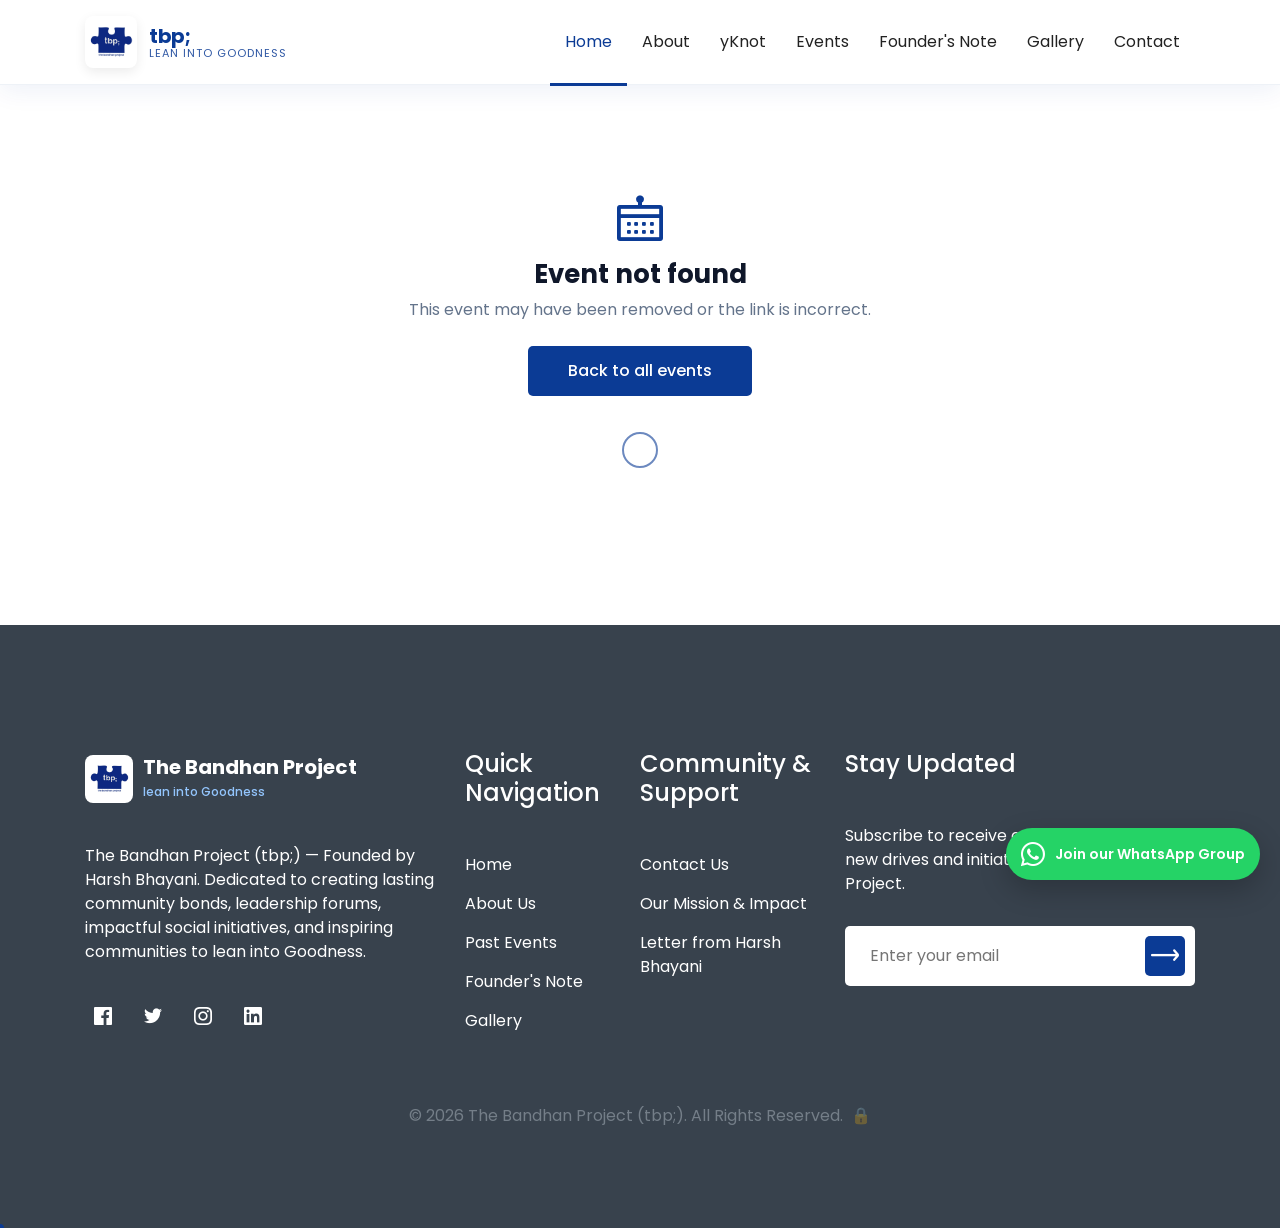
<file: event.html>
<!doctype html>
<html lang="en">

<head>
    <meta charset="utf-8">
    <title>Event — The Bandhan Project (tbp;)</title>
    <meta name="description" content="An event or drive hosted by The Bandhan Project (tbp;).">
    <meta name="viewport" content="width=device-width, initial-scale=1">
    <link rel="shortcut icon" href="assets/images/favicon.png" type="image/png">
    <link rel="stylesheet" href="assets/css/nice-select.css">
    <link rel="stylesheet" href="assets/css/LineIcons.2.0.css">
    <link rel="stylesheet" href="assets/css/bootstrap.4.5.2.min.css">
    <link rel="stylesheet" href="assets/css/default.css">
    <link rel="stylesheet" href="assets/css/style.css">
</head>

<body class="subpage">
    <div class="preloader">
        <div class="loader">
            <div class="ytp-spinner">
                <div class="ytp-spinner-container">
                    <div class="ytp-spinner-rotator">
                        <div class="ytp-spinner-left"><div class="ytp-spinner-circle"></div></div>
                        <div class="ytp-spinner-right"><div class="ytp-spinner-circle"></div></div>
                    </div>
                </div>
            </div>
        </div>
    </div>

    <!-- Shared header injected by render-site.js -->
    <div id="tbp-header-mount"></div>

    <main id="event-detail" class="detail_page">
        <div class="container" style="padding:120px 15px; text-align:center; color:#64748b;">Loading…</div>
    </main>

    <!-- Shared footer injected by render-site.js -->
    <div id="tbp-footer-mount"></div>

    <a href="#" class="back-to-top" aria-label="Back to Top"><i class="lni lni-chevron-up"></i></a>

    <script src="assets/js/vendor/jquery-1.12.4.min.js"></script>
    <script src="assets/js/popper.min.js"></script>
    <script src="assets/js/bootstrap.4.5.2.min.js"></script>
    <script src="assets/js/jquery.nice-select.min.js"></script>

    <script src="assets/js/content.js"></script>
    <script src="assets/js/site-data.js"></script>
    <script src="assets/js/render-site.js"></script>
    <script src="assets/js/main.js"></script>
</body>

</html>
</file>
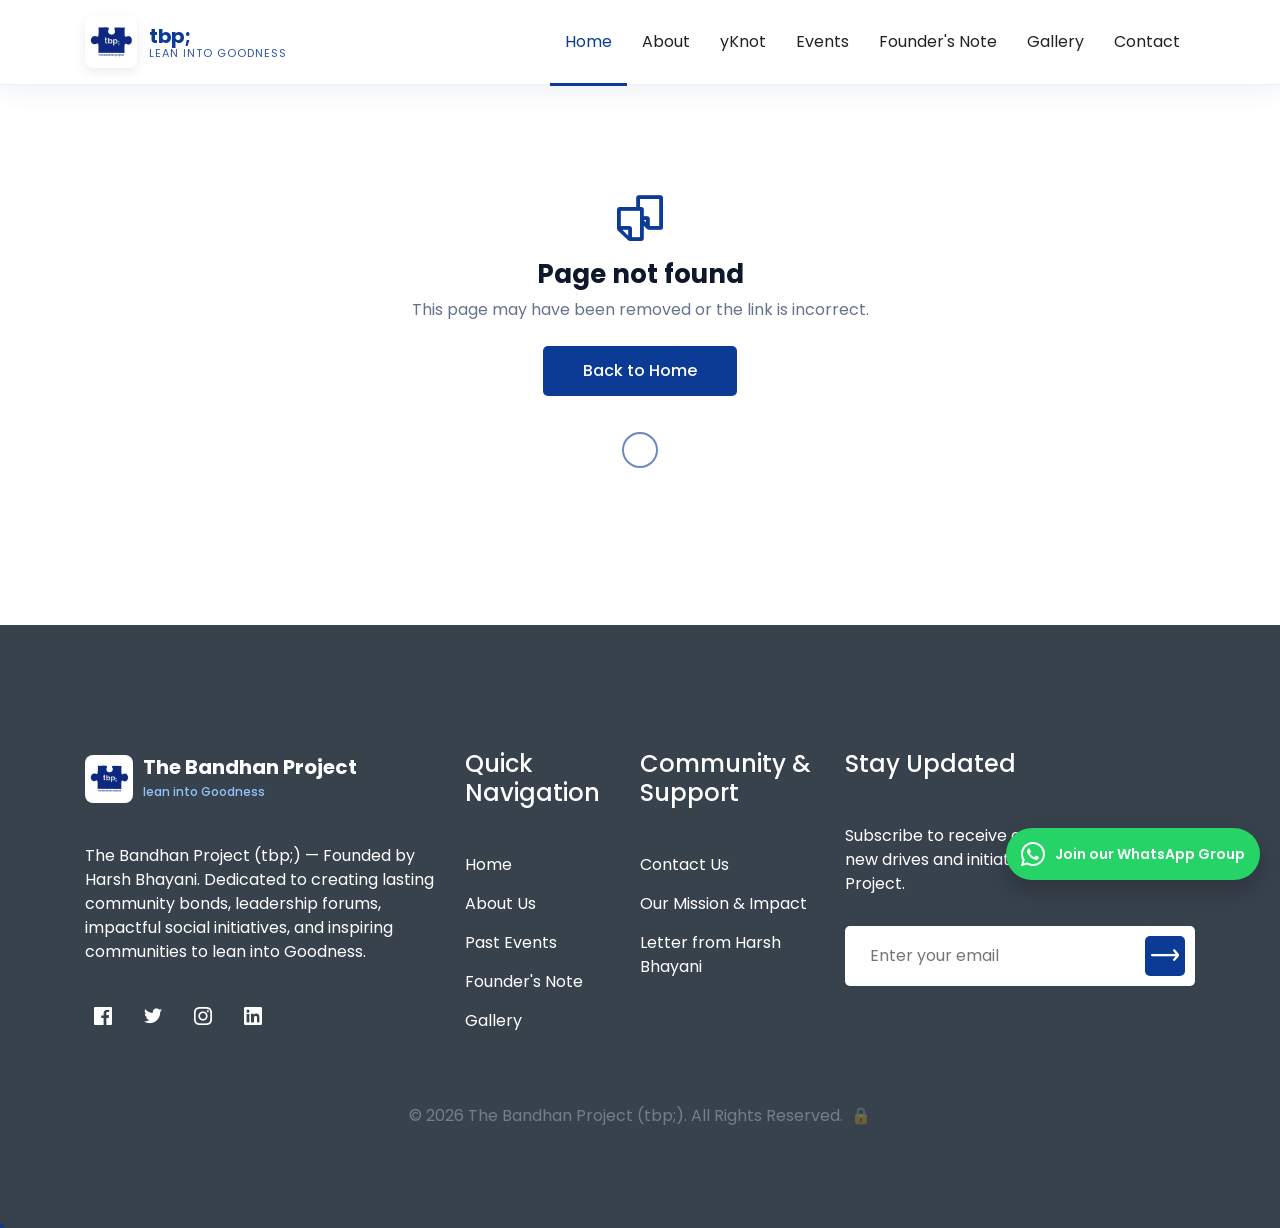
<file: page.html>
<!doctype html>
<html lang="en">

<head>
    <meta charset="utf-8">
    <title>The Bandhan Project (tbp;)</title>
    <meta name="description" content="The Bandhan Project (tbp;) — lean into Goodness.">
    <meta name="viewport" content="width=device-width, initial-scale=1">
    <link rel="shortcut icon" href="assets/images/favicon.png" type="image/png">
    <link rel="stylesheet" href="assets/css/nice-select.css">
    <link rel="stylesheet" href="assets/css/LineIcons.2.0.css">
    <link rel="stylesheet" href="assets/css/bootstrap.4.5.2.min.css">
    <link rel="stylesheet" href="assets/css/default.css">
    <link rel="stylesheet" href="assets/css/style.css">
</head>

<body class="subpage">
    <div class="preloader">
        <div class="loader">
            <div class="ytp-spinner">
                <div class="ytp-spinner-container">
                    <div class="ytp-spinner-rotator">
                        <div class="ytp-spinner-left"><div class="ytp-spinner-circle"></div></div>
                        <div class="ytp-spinner-right"><div class="ytp-spinner-circle"></div></div>
                    </div>
                </div>
            </div>
        </div>
    </div>

    <!-- Shared header injected by render-site.js -->
    <div id="tbp-header-mount"></div>

    <main id="custom-page" class="detail_page">
        <div class="container" style="padding:120px 15px; text-align:center; color:#64748b;">Loading…</div>
    </main>

    <!-- Shared footer injected by render-site.js -->
    <div id="tbp-footer-mount"></div>

    <a href="#" class="back-to-top" aria-label="Back to Top"><i class="lni lni-chevron-up"></i></a>

    <script src="assets/js/vendor/jquery-1.12.4.min.js"></script>
    <script src="assets/js/popper.min.js"></script>
    <script src="assets/js/bootstrap.4.5.2.min.js"></script>
    <script src="assets/js/jquery.nice-select.min.js"></script>

    <script src="assets/js/content.js"></script>
    <script src="assets/js/site-data.js"></script>
    <script src="assets/js/render-site.js"></script>
    <script src="assets/js/main.js"></script>
</body>

</html>
</file>
<file: assets/css/nice-select.css>
.nice-select {
  -webkit-tap-highlight-color: transparent;
  background-color: #fff;
  border-radius: 5px;
  border: solid 1px #e8e8e8;
  box-sizing: border-box;
  clear: both;
  cursor: pointer;
  display: block;
  float: left;
  font-family: inherit;
  font-size: 14px;
  font-weight: normal;
  height: 42px;
  line-height: 40px;
  outline: none;
  padding-left: 18px;
  padding-right: 30px;
  position: relative;
  text-align: left !important;
  -webkit-transition: all 0.2s ease-in-out;
  transition: all 0.2s ease-in-out;
  -webkit-user-select: none;
     -moz-user-select: none;
      -ms-user-select: none;
          user-select: none;
  white-space: nowrap;
  width: auto; }
  .nice-select:hover {
    border-color: #dbdbdb; }
  .nice-select:active, .nice-select.open, .nice-select:focus {
    border-color: #999; }
  .nice-select:after {
    border-bottom: 2px solid #999;
    border-right: 2px solid #999;
    content: '';
    display: block;
    height: 5px;
    margin-top: -4px;
    pointer-events: none;
    position: absolute;
    right: 12px;
    top: 50%;
    -webkit-transform-origin: 66% 66%;
        -ms-transform-origin: 66% 66%;
            transform-origin: 66% 66%;
    -webkit-transform: rotate(45deg);
        -ms-transform: rotate(45deg);
            transform: rotate(45deg);
    -webkit-transition: all 0.15s ease-in-out;
    transition: all 0.15s ease-in-out;
    width: 5px; }
  .nice-select.open:after {
    -webkit-transform: rotate(-135deg);
        -ms-transform: rotate(-135deg);
            transform: rotate(-135deg); }
  .nice-select.open .list {
    opacity: 1;
    pointer-events: auto;
    -webkit-transform: scale(1) translateY(0);
        -ms-transform: scale(1) translateY(0);
            transform: scale(1) translateY(0); }
  .nice-select.disabled {
    border-color: #ededed;
    color: #999;
    pointer-events: none; }
    .nice-select.disabled:after {
      border-color: #cccccc; }
  .nice-select.wide {
    width: 100%; }
    .nice-select.wide .list {
      left: 0 !important;
      right: 0 !important; }
  .nice-select.right {
    float: right; }
    .nice-select.right .list {
      left: auto;
      right: 0; }
  .nice-select.small {
    font-size: 12px;
    height: 36px;
    line-height: 34px; }
    .nice-select.small:after {
      height: 4px;
      width: 4px; }
    .nice-select.small .option {
      line-height: 34px;
      min-height: 34px; }
  .nice-select .list {
    background-color: #fff;
    border-radius: 5px;
    box-shadow: 0 0 0 1px rgba(68, 68, 68, 0.11);
    box-sizing: border-box;
    margin-top: 4px;
    opacity: 0;
    overflow: hidden;
    padding: 0;
    pointer-events: none;
    position: absolute;
    top: 100%;
    left: 0;
    -webkit-transform-origin: 50% 0;
        -ms-transform-origin: 50% 0;
            transform-origin: 50% 0;
    -webkit-transform: scale(0.75) translateY(-21px);
        -ms-transform: scale(0.75) translateY(-21px);
            transform: scale(0.75) translateY(-21px);
    -webkit-transition: all 0.2s cubic-bezier(0.5, 0, 0, 1.25), opacity 0.15s ease-out;
    transition: all 0.2s cubic-bezier(0.5, 0, 0, 1.25), opacity 0.15s ease-out;
    z-index: 9; }
    .nice-select .list:hover .option:not(:hover) {
      background-color: transparent !important; }
  .nice-select .option {
    cursor: pointer;
    font-weight: 400;
    line-height: 40px;
    list-style: none;
    min-height: 40px;
    outline: none;
    padding-left: 18px;
    padding-right: 29px;
    text-align: left;
    -webkit-transition: all 0.2s;
    transition: all 0.2s; }
    .nice-select .option:hover, .nice-select .option.focus, .nice-select .option.selected.focus {
      background-color: #f6f6f6; }
    .nice-select .option.selected {
      font-weight: bold; }
    .nice-select .option.disabled {
      background-color: transparent;
      color: #999;
      cursor: default; }

.no-csspointerevents .nice-select .list {
  display: none; }

.no-csspointerevents .nice-select.open .list {
  display: block; }
</file>
<file: assets/css/default.css>
/* Deafult Margin & Padding */
/*-- Margin Top --*/
.mt-5 {
	margin-top: 5px;
}
.mt-10 {
	margin-top: 10px;
}
.mt-15 {
	margin-top: 15px;
}
.mt-20 {
	margin-top: 20px;
}
.mt-25 {
	margin-top: 25px;
}
.mt-30 {
	margin-top: 30px;
}
.mt-35 {
	margin-top: 35px;
}
.mt-40 {
	margin-top: 40px;
}
.mt-45 {
	margin-top: 45px;
}
.mt-50 {
	margin-top: 50px;
}
.mt-55 {
	margin-top: 55px;
}
.mt-60 {
	margin-top: 60px;
}
.mt-65 {
	margin-top: 65px;
}
.mt-70 {
	margin-top: 70px;
}
.mt-75 {
	margin-top: 75px;
}
.mt-80 {
	margin-top: 80px;
}
.mt-85 {
	margin-top: 85px;
}
.mt-90 {
	margin-top: 90px;
}
.mt-95 {
	margin-top: 95px;
}
.mt-100 {
	margin-top: 100px;
}
.mt-105 {
	margin-top: 105px;
}
.mt-110 {
	margin-top: 110px;
}
.mt-115 {
	margin-top: 115px;
}
.mt-120 {
	margin-top: 120px;
}
.mt-125 {
	margin-top: 125px;
}
.mt-130 {
	margin-top: 130px;
}
.mt-135 {
	margin-top: 135px;
}
.mt-140 {
	margin-top: 140px;
}
.mt-145 {
	margin-top: 145px;
}
.mt-150 {
	margin-top: 150px;
}
.mt-155 {
	margin-top: 155px;
}
.mt-160 {
	margin-top: 160px;
}
.mt-165 {
	margin-top: 165px;
}
.mt-170 {
	margin-top: 170px;
}
.mt-175 {
	margin-top: 175px;
}
.mt-180 {
	margin-top: 180px;
}
.mt-185 {
	margin-top: 185px;
}
.mt-190 {
	margin-top: 190px;
}
.mt-195 {
	margin-top: 195px;
}
.mt-200 {
	margin-top: 200px;
}
/*-- Margin Bottom --*/

.mb-5 {
	margin-bottom: 5px;
}
.mb-10 {
	margin-bottom: 10px;
}
.mb-15 {
	margin-bottom: 15px;
}
.mb-20 {
	margin-bottom: 20px;
}
.mb-25 {
	margin-bottom: 25px;
}
.mb-30 {
	margin-bottom: 30px;
}
.mb-35 {
	margin-bottom: 35px;
}
.mb-40 {
	margin-bottom: 40px;
}
.mb-45 {
	margin-bottom: 45px;
}
.mb-50 {
	margin-bottom: 50px;
}
.mb-55 {
	margin-bottom: 55px;
}
.mb-60 {
	margin-bottom: 60px;
}
.mb-65 {
	margin-bottom: 65px;
}
.mb-70 {
	margin-bottom: 70px;
}
.mb-75 {
	margin-bottom: 75px;
}
.mb-80 {
	margin-bottom: 80px;
}
.mb-85 {
	margin-bottom: 85px;
}
.mb-90 {
	margin-bottom: 90px;
}
.mb-95 {
	margin-bottom: 95px;
}
.mb-100 {
	margin-bottom: 100px;
}
.mb-105 {
	margin-bottom: 105px;
}
.mb-110 {
	margin-bottom: 110px;
}
.mb-115 {
	margin-bottom: 115px;
}
.mb-120 {
	margin-bottom: 120px;
}
.mb-125 {
	margin-bottom: 125px;
}
.mb-130 {
	margin-bottom: 130px;
}
.mb-135 {
	margin-bottom: 135px;
}
.mb-140 {
	margin-bottom: 140px;
}
.mb-145 {
	margin-bottom: 145px;
}
.mb-150 {
	margin-bottom: 150px;
}
.mb-155 {
	margin-bottom: 155px;
}
.mb-160 {
	margin-bottom: 160px;
}
.mb-165 {
	margin-bottom: 165px;
}
.mb-170 {
	margin-bottom: 170px;
}
.mb-175 {
	margin-bottom: 175px;
}
.mb-180 {
	margin-bottom: 180px;
}
.mb-185 {
	margin-bottom: 185px;
}
.mb-190 {
	margin-bottom: 190px;
}
.mb-195 {
	margin-bottom: 195px;
}
.mb-200 {
	margin-bottom: 200px;
}
/*-- margin left --*/
.ml-5 {
	margin-left: 5px;
}
.ml-10 {
	margin-left: 10px;
}
.ml-15 {
	margin-left: 15px;
}
.ml-20 {
	margin-left: 20px;
}
.ml-25 {
	margin-left: 25px;
}
.ml-30 {
	margin-left: 30px;
}
.ml-35 {
	margin-left: 35px;
}
.ml-40 {
	margin-left: 40px;
}
.ml-45 {
	margin-left: 45px;
}
.ml-50 {
	margin-left: 50px;
}
.ml-55 {
	margin-left: 55px;
}
.ml-60 {
	margin-left: 60px;
}
.ml-65 {
	margin-left: 65px;
}
.ml-70 {
	margin-left: 70px;
}
.ml-75 {
	margin-left: 75px;
}
.ml-80 {
	margin-left: 80px;
}
.ml-85 {
	margin-left: 85px;
}
.ml-90 {
	margin-left: 90px;
}
.ml-95 {
	margin-left: 95px;
}
.ml-100 {
	margin-left: 100px;
}
.ml-105 {
	margin-left: 105px;
}
.ml-110 {
	margin-left: 110px;
}
.ml-115 {
	margin-left: 115px;
}
.ml-120 {
	margin-left: 120px;
}
.ml-125 {
	margin-left: 125px;
}
.ml-130 {
	margin-left: 130px;
}
.ml-135 {
	margin-left: 135px;
}
.ml-140 {
	margin-left: 140px;
}
.ml-145 {
	margin-left: 145px;
}
.ml-150 {
	margin-left: 150px;
}
.ml-155 {
	margin-left: 155px;
}
.ml-160 {
	margin-left: 160px;
}
.ml-165 {
	margin-left: 165px;
}
.ml-170 {
	margin-left: 170px;
}
.ml-175 {
	margin-left: 175px;
}
.ml-180 {
	margin-left: 180px;
}
.ml-185 {
	margin-left: 185px;
}
.ml-190 {
	margin-left: 190px;
}
.ml-195 {
	margin-left: 195px;
}
.ml-200 {
	margin-left: 200px;
}
/*-- margin right --*/
.mr-5 {
	margin-right: 5px;
}
.mr-10 {
	margin-right: 10px;
}
.mr-15 {
	margin-right: 15px;
}
.mr-20 {
	margin-right: 20px;
}
.mr-25 {
	margin-right: 25px;
}
.mr-30 {
	margin-right: 30px;
}
.mr-35 {
	margin-right: 35px;
}
.mr-40 {
	margin-right: 40px;
}
.mr-45 {
	margin-right: 45px;
}
.mr-50 {
	margin-right: 50px;
}
.mr-55 {
	margin-right: 55px;
}
.mr-60 {
	margin-right: 60px;
}
.mr-65 {
	margin-right: 65px;
}
.mr-70 {
	margin-right: 70px;
}
.mr-75 {
	margin-right: 75px;
}
.mr-80 {
	margin-right: 80px;
}
.mr-85 {
	margin-right: 85px;
}
.mr-90 {
	margin-right: 90px;
}
.mr-95 {
	margin-right: 95px;
}
.mr-100 {
	margin-right: 100px;
}
.mr-105 {
	margin-right: 105px;
}
.mr-110 {
	margin-right: 110px;
}
.mr-115 {
	margin-right: 115px;
}
.mr-120 {
	margin-right: 120px;
}
.mr-125 {
	margin-right: 125px;
}
.mr-130 {
	margin-right: 130px;
}
.mr-135 {
	margin-right: 135px;
}
.mr-140 {
	margin-right: 140px;
}
.mr-145 {
	margin-right: 145px;
}
.mr-150 {
	margin-right: 150px;
}
.mr-155 {
	margin-right: 155px;
}
.mr-160 {
	margin-right: 160px;
}
.mr-165 {
	margin-right: 165px;
}
.mr-170 {
	margin-right: 170px;
}
.mr-175 {
	margin-right: 175px;
}
.mr-180 {
	margin-right: 180px;
}
.mr-185 {
	margin-right: 185px;
}
.mr-190 {
	margin-right: 190px;
}
.mr-195 {
	margin-right: 195px;
}
.mr-200 {
	margin-right: 200px;
}


/*-- Padding Top --*/

.pt-5 {
	padding-top: 5px;
}
.pt-10 {
	padding-top: 10px;
}
.pt-15 {
	padding-top: 15px;
}
.pt-20 {
	padding-top: 20px;
}
.pt-25 {
	padding-top: 25px;
}
.pt-30 {
	padding-top: 30px;
}
.pt-35 {
	padding-top: 35px;
}
.pt-40 {
	padding-top: 40px;
}
.pt-45 {
	padding-top: 45px;
}
.pt-50 {
	padding-top: 50px;
}
.pt-55 {
	padding-top: 55px;
}
.pt-60 {
	padding-top: 60px;
}
.pt-65 {
	padding-top: 65px;
}
.pt-70 {
	padding-top: 70px;
}
.pt-75 {
	padding-top: 75px;
}
.pt-80 {
	padding-top: 80px;
}
.pt-85 {
	padding-top: 85px;
}
.pt-90 {
	padding-top: 90px;
}
.pt-95 {
	padding-top: 95px;
}
.pt-100 {
	padding-top: 100px;
}
.pt-105 {
	padding-top: 105px;
}
.pt-110 {
	padding-top: 110px;
}
.pt-115 {
	padding-top: 115px;
}
.pt-120 {
	padding-top: 120px;
}
.pt-125 {
	padding-top: 125px;
}
.pt-130 {
	padding-top: 130px;
}
.pt-135 {
	padding-top: 135px;
}
.pt-140 {
	padding-top: 140px;
}
.pt-145 {
	padding-top: 145px;
}
.pt-150 {
	padding-top: 150px;
}
.pt-155 {
	padding-top: 155px;
}
.pt-160 {
	padding-top: 160px;
}
.pt-165 {
	padding-top: 165px;
}
.pt-170 {
	padding-top: 170px;
}
.pt-175 {
	padding-top: 175px;
}
.pt-180 {
	padding-top: 180px;
}
.pt-185 {
	padding-top: 185px;
}
.pt-190 {
	padding-top: 190px;
}
.pt-195 {
	padding-top: 195px;
}
.pt-200 {
	padding-top: 200px;
}
/*-- Padding Bottom --*/

.pb-5 {
	padding-bottom: 5px;
}
.pb-10 {
	padding-bottom: 10px;
}
.pb-15 {
	padding-bottom: 15px;
}
.pb-20 {
	padding-bottom: 20px;
}
.pb-25 {
	padding-bottom: 25px;
}
.pb-30 {
	padding-bottom: 30px;
}
.pb-35 {
	padding-bottom: 35px;
}
.pb-40 {
	padding-bottom: 40px;
}
.pb-45 {
	padding-bottom: 45px;
}
.pb-50 {
	padding-bottom: 50px;
}
.pb-55 {
	padding-bottom: 55px;
}
.pb-60 {
	padding-bottom: 60px;
}
.pb-65 {
	padding-bottom: 65px;
}
.pb-70 {
	padding-bottom: 70px;
}
.pb-75 {
	padding-bottom: 75px;
}
.pb-80 {
	padding-bottom: 80px;
}
.pb-85 {
	padding-bottom: 85px;
}
.pb-90 {
	padding-bottom: 90px;
}
.pb-95 {
	padding-bottom: 95px;
}
.pb-100 {
	padding-bottom: 100px;
}
.pb-105 {
	padding-bottom: 105px;
}
.pb-110 {
	padding-bottom: 110px;
}
.pb-115 {
	padding-bottom: 115px;
}
.pb-120 {
	padding-bottom: 120px;
}
.pb-125 {
	padding-bottom: 125px;
}
.pb-130 {
	padding-bottom: 130px;
}
.pb-135 {
	padding-bottom: 135px;
}
.pb-140 {
	padding-bottom: 140px;
}
.pb-145 {
	padding-bottom: 145px;
}
.pb-150 {
	padding-bottom: 150px;
}
.pb-155 {
	padding-bottom: 155px;
}
.pb-160 {
	padding-bottom: 160px;
}
.pb-165 {
	padding-bottom: 165px;
}
.pb-170 {
	padding-bottom: 170px;
}
.pb-175 {
	padding-bottom: 175px;
}
.pb-180 {
	padding-bottom: 180px;
}
.pb-185 {
	padding-bottom: 185px;
}
.pb-190 {
	padding-bottom: 190px;
}
.pb-195 {
	padding-bottom: 195px;
}
.pb-200 {
	padding-bottom: 200px;
}

/*-- Padding left --*/

.pl-0 {
	padding-left: 0px;
}
.pl-5 {
	padding-left: 5px;
}
.pl-10 {
	padding-left: 10px;
}
.pl-15 {
	padding-left: 15px;
}
.pl-20 {
	padding-left: 20px;
}
.pl-25 {
	padding-left: 25px;
}
.pl-30 {
	padding-left: 30px;
}
.pl-35 {
	padding-left: 35px;
}
.pl-40 {
	padding-left: 40px;
}
.pl-45 {
	padding-left: 45px;
}
.pl-50 {
	padding-left: 50px;
}
.pl-55 {
	padding-left: 55px;
}
.pl-60 {
	padding-left: 60px;
}
.pl-65 {
	padding-left: 65px;
}
.pl-70 {
	padding-left: 70px;
}
.pl-75 {
	padding-left: 75px;
}
.pl-80 {
	padding-left: 80px;
}
.pl-85 {
	padding-left: 85px;
}
.pl-90 {
	padding-left: 90px;
}
.pl-100 {
	padding-left: 100px;
}
.pl-105 {
	padding-left: 105px;
}
.pl-110 {
	padding-left: 110px;
}
.pl-115 {
	padding-left: 115px;
}
.pl-120 {
	padding-left: 120px;
}
.pl-125 {
	padding-left: 125px;
}
/*-- Padding right --*/

.pr-0 {
	padding-right: 0px;
}
.pr-5 {
	padding-right: 5px;
}
.pr-10 {
	padding-right: 10px;
}
.pr-15 {
	padding-right: 15px;
}
.pr-20 {
	padding-right: 20px;
}
.pr-25 {
	padding-right: 25px;
}
.pr-30 {
	padding-right: 30px;
}
.pr-35 {
	padding-right: 35px;
}
.pr-40 {
	padding-right: 40px;
}
.pr-45 {
	padding-right: 45px;
}
.pr-50 {
	padding-right: 50px;
}
.pr-55 {
	padding-right: 55px;
}
.pr-60 {
	padding-right: 60px;
}
.pr-65 {
	padding-right: 65px;
}
.pr-70 {
	padding-right: 70px;
}
.pr-75 {
	padding-right: 75px;
}
.pr-80 {
	padding-right: 80px;
}
.pr-85 {
	padding-right: 85px;
}
.pr-90 {
	padding-right: 90px;
}
.pr-95 {
	padding-right: 95px;
}
.pr-100 {
	padding-right: 100px;
}
.pr-105 {
	padding-right: 105px;
}
/* Background Color */

.gray-bg {
	background: #f6f6f6;
}
.white-bg {
	background: #fff;
}
.black-bg {
	background: #222;
}
/* Color */

.white {
	color: #fff;
}
.black {
	color: #222;
}
/* black overlay */

[data-overlay] {
	position: relative;
}
[data-overlay]::before {
	background: #000 none repeat scroll 0 0;
	content: "";
	height: 100%;
	left: 0;
	position: absolute;
	top: 0;
	width: 100%;
	z-index: 1;
}
[data-overlay="3"]::before {
	opacity: 0.3;
}
[data-overlay="4"]::before {
	opacity: 0.4;
}
[data-overlay="5"]::before {
	opacity: 0.5;
}
[data-overlay="6"]::before {
	opacity: 0.6;
}
[data-overlay="7"]::before {
	opacity: 0.7;
}
[data-overlay="8"]::before {
	opacity: 0.8;
}
[data-overlay="9"]::before {
	opacity: 0.9;
}
</file>
<file: assets/css/style.css>
/*-----------------------------------------------------------------------------------

    Project: The Bandhan Project (tbp;) Official Portal
    Owner: The Bandhan Project

-----------------------------------------------------------------------------------

    CSS INDEX
    ===================

    01. Theme default CSS
	02. Header
    03. Hero
	04. Footer

-----------------------------------------------------------------------------------*/
/*===========================
    1. COMMON css 
===========================*/
@import url("https://fonts.googleapis.com/css?family=Poppins:300,400,500,600,700,800");
body {
  font-family: "Poppins", sans-serif;
  font-weight: normal;
  font-style: normal;
  color: #747E88;
}

* {
  margin: 0;
  padding: 0;
  -webkit-box-sizing: border-box;
  box-sizing: border-box;
}

img {
  max-width: 100%;
}

a:focus,
input:focus,
textarea:focus,
button:focus {
  text-decoration: none;
  outline: none;
}

a:focus,
a:hover {
  text-decoration: none;
  color: #0b3b95;
}

a{color: #0b3b95;}

i,
span,
a {
  display: inline-block;
}

audio,
canvas,
iframe,
img,
svg,
video {
  vertical-align: middle;
}

h1,
h2,
h3,
h4,
h5,
h6 {
  font-family: "Poppins", sans-serif;
  font-weight: 700;
  color: #38424D;
  margin: 0px;
}

h1 {
  font-size: 48px;
}

h2 {
  font-size: 36px;
}

h3 {
  font-size: 28px;
}

h4 {
  font-size: 22px;
}

h5 {
  font-size: 18px;
}

h6 {
  font-size: 16px;
}

ul, ol {
  margin: 0px;
  padding: 0px;
  list-style-type: none;
}

p {
  font-size: 16px;
  font-weight: 400;
  line-height: 24px;
  color: #747E88;
  margin: 0px;
}

.bg_cover {
  background-position: center center;
  background-size: cover;
  background-repeat: no-repeat;
  width: 100%;
  height: 100%;
}

/*===== All Button Style =====*/
.main-btn {
  display: inline-block;
  font-weight: 500;
  text-align: center;
  white-space: nowrap;
  vertical-align: middle;
  -webkit-user-select: none;
  -moz-user-select: none;
  -ms-user-select: none;
  user-select: none;
  border: 0;
  padding: 0 40px;
  font-size: 16px;
  height: 50px;
  line-height: 50px;
  border-radius: 5px;
  color: #fff;
  cursor: pointer;
  z-index: 5;
  -webkit-transition: all 0.4s ease-out 0s;
  transition: all 0.4s ease-out 0s;
  background-color: #0b3b95;
}

.main-btn:hover {
  background-color: rgba(11, 59, 149, 0.85);
  color: #fff;
  -webkit-box-shadow: 0px 3px 22px 0px rgba(11, 59, 149, 0.25);
  box-shadow: 0px 3px 22px 0px rgba(11, 59, 149, 0.25);
}

.main-btn.main-btn-2 {
  background-color: #fff;
  color: #0b3b95;
  border-color: #0b3b95;
}

.main-btn.main-btn-2:hover {
  background-color: #0b3b95;
  border-color: #0b3b95;
  color: #fff;
}

/*===== Section Title Style =====*/
.section_title .title {
  font-size: 44px;
  font-weight: 600;
}

@media only screen and (min-width: 992px) and (max-width: 1199px) {
  .section_title .title {
    font-size: 38px;
  }
}

@media (max-width: 767px) {
  .section_title .title {
    font-size: 26px;
  }
}

@media only screen and (min-width: 576px) and (max-width: 767px) {
  .section_title .title {
    font-size: 30px;
  }
}

.section_title .title span {
  color: #0b3b95;
}

.section_title p {
  margin-top: 20px;
}

/*===== All Preloader Style =====*/
.preloader {
  /* Body Overlay */
  position: fixed;
  top: 0;
  left: 0;
  display: table;
  height: 100%;
  width: 100%;
  /* Change Background Color */
  background: #fff;
  z-index: 99999;
}

.preloader .loader {
  display: table-cell;
  vertical-align: middle;
  text-align: center;
}

.preloader .loader .ytp-spinner {
  position: absolute;
  left: 50%;
  top: 50%;
  width: 64px;
  margin-left: -32px;
  z-index: 18;
  pointer-events: none;
}

.preloader .loader .ytp-spinner .ytp-spinner-container {
  pointer-events: none;
  position: absolute;
  width: 100%;
  padding-bottom: 100%;
  top: 50%;
  left: 50%;
  margin-top: -50%;
  margin-left: -50%;
  -webkit-animation: ytp-spinner-linspin 1568.2353ms linear infinite;
  animation: ytp-spinner-linspin 1568.2353ms linear infinite;
}

.preloader .loader .ytp-spinner .ytp-spinner-container .ytp-spinner-rotator {
  position: absolute;
  width: 100%;
  height: 100%;
  -webkit-animation: ytp-spinner-easespin 5332ms cubic-bezier(0.4, 0, 0.2, 1) infinite both;
  animation: ytp-spinner-easespin 5332ms cubic-bezier(0.4, 0, 0.2, 1) infinite both;
}

.preloader .loader .ytp-spinner .ytp-spinner-container .ytp-spinner-rotator .ytp-spinner-left {
  position: absolute;
  top: 0;
  left: 0;
  bottom: 0;
  overflow: hidden;
  right: 50%;
}

.preloader .loader .ytp-spinner .ytp-spinner-container .ytp-spinner-rotator .ytp-spinner-right {
  position: absolute;
  top: 0;
  right: 0;
  bottom: 0;
  overflow: hidden;
  left: 50%;
}

.preloader .loader .ytp-spinner-circle {
  -webkit-box-sizing: border-box;
          box-sizing: border-box;
  position: absolute;
  width: 200%;
  height: 100%;
  border-style: solid;
  /* Spinner Color */
  border-color: #0b3b95 #0b3b95 #F9FAFB;
  border-radius: 50%;
  border-width: 6px;
}

.preloader .loader .ytp-spinner-left .ytp-spinner-circle {
  left: 0;
  right: -100%;
  border-right-color: #F9FAFB;
  -webkit-animation: ytp-spinner-left-spin 1333ms cubic-bezier(0.4, 0, 0.2, 1) infinite both;
  animation: ytp-spinner-left-spin 1333ms cubic-bezier(0.4, 0, 0.2, 1) infinite both;
}

.preloader .loader .ytp-spinner-right .ytp-spinner-circle {
  left: -100%;
  right: 0;
  border-left-color: #F9FAFB;
  -webkit-animation: ytp-right-spin 1333ms cubic-bezier(0.4, 0, 0.2, 1) infinite both;
  animation: ytp-right-spin 1333ms cubic-bezier(0.4, 0, 0.2, 1) infinite both;
}

/* Preloader Animations */
@-webkit-keyframes ytp-spinner-linspin {
  to {
    -webkit-transform: rotate(360deg);
    transform: rotate(360deg);
  }
}

@keyframes ytp-spinner-linspin {
  to {
    -webkit-transform: rotate(360deg);
    transform: rotate(360deg);
  }
}

@-webkit-keyframes ytp-spinner-easespin {
  12.5% {
    -webkit-transform: rotate(135deg);
    transform: rotate(135deg);
  }
  25% {
    -webkit-transform: rotate(270deg);
    transform: rotate(270deg);
  }
  37.5% {
    -webkit-transform: rotate(405deg);
    transform: rotate(405deg);
  }
  50% {
    -webkit-transform: rotate(540deg);
    transform: rotate(540deg);
  }
  62.5% {
    -webkit-transform: rotate(675deg);
    transform: rotate(675deg);
  }
  75% {
    -webkit-transform: rotate(810deg);
    transform: rotate(810deg);
  }
  87.5% {
    -webkit-transform: rotate(945deg);
    transform: rotate(945deg);
  }
  to {
    -webkit-transform: rotate(1080deg);
    transform: rotate(1080deg);
  }
}

@keyframes ytp-spinner-easespin {
  12.5% {
    -webkit-transform: rotate(135deg);
    transform: rotate(135deg);
  }
  25% {
    -webkit-transform: rotate(270deg);
    transform: rotate(270deg);
  }
  37.5% {
    -webkit-transform: rotate(405deg);
    transform: rotate(405deg);
  }
  50% {
    -webkit-transform: rotate(540deg);
    transform: rotate(540deg);
  }
  62.5% {
    -webkit-transform: rotate(675deg);
    transform: rotate(675deg);
  }
  75% {
    -webkit-transform: rotate(810deg);
    transform: rotate(810deg);
  }
  87.5% {
    -webkit-transform: rotate(945deg);
    transform: rotate(945deg);
  }
  to {
    -webkit-transform: rotate(1080deg);
    transform: rotate(1080deg);
  }
}

@-webkit-keyframes ytp-spinner-left-spin {
  0% {
    -webkit-transform: rotate(130deg);
    transform: rotate(130deg);
  }
  50% {
    -webkit-transform: rotate(-5deg);
    transform: rotate(-5deg);
  }
  to {
    -webkit-transform: rotate(130deg);
    transform: rotate(130deg);
  }
}

@keyframes ytp-spinner-left-spin {
  0% {
    -webkit-transform: rotate(130deg);
    transform: rotate(130deg);
  }
  50% {
    -webkit-transform: rotate(-5deg);
    transform: rotate(-5deg);
  }
  to {
    -webkit-transform: rotate(130deg);
    transform: rotate(130deg);
  }
}

@-webkit-keyframes ytp-right-spin {
  0% {
    -webkit-transform: rotate(-130deg);
    transform: rotate(-130deg);
  }
  50% {
    -webkit-transform: rotate(5deg);
    transform: rotate(5deg);
  }
  to {
    -webkit-transform: rotate(-130deg);
    transform: rotate(-130deg);
  }
}

@keyframes ytp-right-spin {
  0% {
    -webkit-transform: rotate(-130deg);
    transform: rotate(-130deg);
  }
  50% {
    -webkit-transform: rotate(5deg);
    transform: rotate(5deg);
  }
  to {
    -webkit-transform: rotate(-130deg);
    transform: rotate(-130deg);
  }
}

/*===========================
     02.HEADER css 
===========================*/
/*===== NAVBAR =====*/
.header_navbar {
  position: absolute;
  top: 0;
  left: 0;
  width: 100%;
  z-index: 99;
  -webkit-transition: all 0.3s ease-out 0s;
  transition: all 0.3s ease-out 0s;
  border-bottom: 2px solid rgba(255, 255, 255, 0.21);
}

.sticky {
  position: fixed;
  z-index: 99;
  background-color: #fff;
  -webkit-box-shadow: 0px 20px 50px 0px rgba(0, 0, 0, 0.05);
  box-shadow: 0px 20px 50px 0px rgba(0, 0, 0, 0.05);
  -webkit-transition: all 0.3s ease-out 0s;
  transition: all 0.3s ease-out 0s;
}

.sticky .navbar {
  padding: 0;
}

@media only screen and (min-width: 768px) and (max-width: 991px) {
  .sticky .navbar {
    padding: 15px 0;
  }
}

@media (max-width: 767px) {
  .sticky .navbar {
    padding: 15px 0;
  }
}

.navbar {
  padding: 0;
  border-radius: 5px;
  position: relative;
  -webkit-transition: all 0.3s ease-out 0s;
  transition: all 0.3s ease-out 0s;
}

@media only screen and (min-width: 768px) and (max-width: 991px) {
  .navbar {
    padding: 20px 0;
  }
}

@media (max-width: 767px) {
  .navbar {
    padding: 20px 0;
  }
}

.navbar-brand {
  padding: 0;
}

.navbar-toggler {
  padding: 0;
}

.navbar-toggler .toggler-icon {
  width: 30px;
  height: 2px;
  background-color: #fff;
  display: block;
  margin: 5px 0;
  position: relative;
  -webkit-transition: all 0.3s ease-out 0s;
  transition: all 0.3s ease-out 0s;
}

.navbar-toggler.active .toggler-icon:nth-of-type(1) {
  -webkit-transform: rotate(45deg);
  transform: rotate(45deg);
  top: 7px;
}

.navbar-toggler.active .toggler-icon:nth-of-type(2) {
  opacity: 0;
}

.navbar-toggler.active .toggler-icon:nth-of-type(3) {
  -webkit-transform: rotate(135deg);
  transform: rotate(135deg);
  top: -7px;
}

@media only screen and (min-width: 768px) and (max-width: 991px) {
  .navbar-collapse {
    position: absolute;
    top: 100%;
    left: 0;
    width: 100%;
    background-color: #fff;
    z-index: 9;
    -webkit-box-shadow: 0px 15px 20px 0px rgba(0, 0, 0, 0.1);
    box-shadow: 0px 15px 20px 0px rgba(0, 0, 0, 0.1);
    padding: 5px 12px;
  }
}

@media (max-width: 767px) {
  .navbar-collapse {
    position: absolute;
    top: 100%;
    left: 0;
    width: 100%;
    background-color: #fff;
    z-index: 9;
    -webkit-box-shadow: 0px 15px 20px 0px rgba(0, 0, 0, 0.1);
    box-shadow: 0px 15px 20px 0px rgba(0, 0, 0, 0.1);
    padding: 5px 12px;
  }
}

.navbar-nav .nav-item {
  position: relative;
}

.navbar-nav .nav-item a {
  font-size: 16px;
  font-weight: 400;
  color: #fff;
  -webkit-transition: all 0.3s ease-out 0s;
  transition: all 0.3s ease-out 0s;
  padding: 30px 15px;
  position: relative;
}

.navbar-nav .nav-item a::before {
  position: absolute;
  content: '';
  bottom: -2px;
  left: 0;
  width: 0;
  height: 3px;
  background-color: #0b3b95;
  -webkit-transition: all 0.3s ease-out 0s;
  transition: all 0.3s ease-out 0s;
}

@media only screen and (min-width: 768px) and (max-width: 991px) {
  .navbar-nav .nav-item a::before {
    display: none;
  }
}

@media (max-width: 767px) {
  .navbar-nav .nav-item a::before {
    display: none;
  }
}

@media only screen and (min-width: 768px) and (max-width: 991px) {
  .navbar-nav .nav-item a {
    display: block;
    padding: 4px 0;
    color: #222;
  }
}

@media (max-width: 767px) {
  .navbar-nav .nav-item a {
    display: block;
    padding: 4px 0;
    color: #222;
  }
}

.navbar-nav .nav-item.active > a::before, .navbar-nav .nav-item:hover > a::before {
  width: 100%;
}

.sticky .navbar-toggler .toggler-icon {
  background-color: #222;
}

.sticky .navbar-nav .nav-item a {
  color: #222;
}

.sticky .navbar-nav .nav-item.active > a, .sticky .navbar-nav .nav-item:hover > a {
  color: #0b3b95;
}

/*===== SLIDER =====*/
.single_slider {
  height: 800px;
  position: relative;
  overflow: hidden;
  border-bottom-left-radius: 165px;
}

@media only screen and (min-width: 1400px) {
  .single_slider {
    height: 950px;
  }
}

@media only screen and (min-width: 992px) and (max-width: 1199px) {
  .single_slider {
    border-bottom-left-radius: 105px;
  }
}

@media only screen and (min-width: 768px) and (max-width: 991px) {
  .single_slider {
    height: 700px;
  }
}

@media (max-width: 767px) {
  .single_slider {
    height: 600px;
    border-bottom-left-radius: 85px;
  }
}

.single_slider::before {
  position: absolute;
  content: '';
  background-color: rgba(56, 66, 77, 0.24);
  width: 100%;
  height: 100%;
  left: 0;
  top: 0;
}

.slider_content {
  padding-top: 80px;
}

.slider_content .slider_title {
  font-size: 54px;
  color: #fff;
  margin-top: 15px;
}

@media only screen and (min-width: 992px) and (max-width: 1199px) {
  .slider_content .slider_title {
    font-size: 44px;
  }
}

@media only screen and (min-width: 768px) and (max-width: 991px) {
  .slider_content .slider_title {
    font-size: 40px;
  }
}

@media (max-width: 767px) {
  .slider_content .slider_title {
    font-size: 30px;
  }
}

@media only screen and (min-width: 576px) and (max-width: 767px) {
  .slider_content .slider_title {
    font-size: 40px;
  }
}

.slider_content .slider_title span {
  display: contents;
  color: #0b3b95;
}

.slider_content p {
  font-size: 18px;
  color: #fff;
  margin-top: 30px;
}

@media (max-width: 767px) {
  .slider_content p {
    font-size: 16px;
  }
}

.slider_content .main-btn {
  margin-top: 45px;
}

/*===========================
        03.ABOUT css 
===========================*/
.about_wrapper {
  position: relative;
}

.about_image {
  width: 48%;
  height: 100%;
  position: absolute;
  top: 0;
  left: 0;
  border-top-right-radius: 220px;
}

@media only screen and (min-width: 992px) and (max-width: 1199px) {
  .about_image {
    border-top-right-radius: 170px;
  }
}

@media only screen and (min-width: 768px) and (max-width: 991px) {
  .about_image {
    width: 100%;
    height: 400px;
    position: relative;
    border-top-right-radius: 170px;
  }
}

@media (max-width: 767px) {
  .about_image {
    width: 100%;
    height: 400px;
    position: relative;
    border-top-right-radius: 100px;
  }
}

@media only screen and (min-width: 768px) and (max-width: 991px) {
  .about_content {
    margin-top: 45px;
  }
}

@media (max-width: 767px) {
  .about_content {
    margin-top: 45px;
  }
}

.about_content .main-btn {
  margin-top: 45px;
}

.about_content .main-btn:hover {
  -webkit-box-shadow: 0px 5px 20px 0px rgba(0, 0, 0, 0.2);
  box-shadow: 0px 5px 20px 0px rgba(0, 0, 0, 0.2);
}

.about_counter {
  margin-left: -15px;
  margin-right: -15px;
  padding-top: 30px;
}

.single_counter {
  background-color: #fff;
  -webkit-box-shadow: 0px 0px 25px 0px rgba(173, 206, 243, 0.25);
  box-shadow: 0px 0px 25px 0px rgba(173, 206, 243, 0.25);
  width: 192px;
  height: 142px;
  text-align: center;
  margin-top: 30px;
  margin-left: 15px;
  margin-right: 15px;
}

@media only screen and (min-width: 768px) and (max-width: 991px) {
  .single_counter {
    width: 20.6%;
  }
}

@media (max-width: 767px) {
  .single_counter {
    width: 40%;
    padding: 10px;
  }
}

.single_counter span {
  font-size: 34px;
  font-weight: 700;
  color: #38424D;
}

@media only screen and (min-width: 768px) and (max-width: 991px) {
  .single_counter span {
    font-size: 24px;
  }
}

@media (max-width: 767px) {
  .single_counter span {
    font-size: 24px;
  }
}

.single_counter p {
  font-size: 18px;
  font-weight: 500;
}

@media only screen and (min-width: 768px) and (max-width: 991px) {
  .single_counter p {
    font-size: 16px;
  }
}

@media (max-width: 767px) {
  .single_counter p {
    font-size: 14px;
  }
}

.single_counter.counter_1 {
  border-top-right-radius: 25px;
  border-bottom-left-radius: 25px;
}

.single_counter.counter_2 {
  border-top-left-radius: 25px;
  border-bottom-right-radius: 25px;
}

/*===========================
        10.CONTACT css 
===========================*/
.contact_area {
  background-color: #F9FAFB;
}

.single_form {
  margin-top: 30px;
}

.single_form input,
.single_form textarea {
  width: 100%;
  height: 60px;
  padding: 0 25px;
  border: 2px solid #DBDBDB;
  border-radius: 50px;
  background-color: #fff;
  color: #747E88;
  -webkit-transition: all 0.3s ease-out 0s;
  transition: all 0.3s ease-out 0s;
}

.single_form input::-webkit-input-placeholder,
.single_form textarea::-webkit-input-placeholder {
  opacity: 1;
  color: #DBDBDB;
}

.single_form input:-ms-input-placeholder,
.single_form textarea:-ms-input-placeholder {
  opacity: 1;
  color: #DBDBDB;
}

.single_form input::-ms-input-placeholder,
.single_form textarea::-ms-input-placeholder {
  opacity: 1;
  color: #DBDBDB;
}

.single_form input::placeholder,
.single_form textarea::placeholder {
  opacity: 1;
  color: #DBDBDB;
}

.single_form input::-moz-placeholder,
.single_form textarea::-moz-placeholder {
  opacity: 1;
  color: #DBDBDB;
}

.single_form input::-moz-placeholder,
.single_form textarea::-moz-placeholder {
  opacity: 1;
  color: #DBDBDB;
}

.single_form input::-webkit-input-placeholder,
.single_form textarea::-webkit-input-placeholder {
  opacity: 1;
  color: #DBDBDB;
}

.single_form input:focus,
.single_form textarea:focus {
  border-color: #0b3b95;
}

.single_form textarea {
  height: 230px;
  padding-top: 15px;
  border-radius: 25px;
  resize: none;
}

.single_form .main-btn {
  border-radius: 50px;
}

.single_form .main-btn:hover {
  -webkit-box-shadow: 0px 3px 22px 0px rgba(11, 59, 149, 0.25);
  box-shadow: 0px 3px 22px 0px rgba(11, 59, 149, 0.25);
}

.single_form .nice-select {
  float: none;
  border-radius: 0;
  width: 100%;
  height: 60px;
  line-height: 58px;
  padding: 0 25px;
  border: 2px solid #DBDBDB;
  border-radius: 50px;
}

.single_form .nice-select::after {
  width: 8px;
  height: 8px;
  right: 25px;
  border-color: #747E88;
}

.single_form .nice-select:focus {
  border-color: #0b3b95;
}

.single_form .nice-select .current {
  font-size: 16px;
  color: #747E88;
  font-weight: 600;
  line-height: 58px;
}

.single_form .nice-select .list {
  width: 100%;
  border-radius: 0;
}

.single_form .nice-select .list .option {
  font-size: 14px;
  color: #a4a4a4;
  line-height: 30px;
  min-height: 30px;
}

/*===========================
        11.FOOTER css 
===========================*/
.footer_area {
  background-color: #38424D;
}

.footer_about p {
  color: #fff;
  margin-top: 25px;
}

.footer_about .social li {
  display: inline-block;
  margin-top: 35px;
}

.footer_about .social li + li {
  margin-left: 15px;
}

.footer_about .social li a {
  width: 35px;
  height: 35px;
  line-height: 35px;
  text-align: center;
  font-size: 18px;
  color: #fff;
  border-radius: 5px;
}

.footer_about .social li .social_1 {
  background-color: #4977D9;
}

.footer_about .social li .social_2 {
  background-color: #55ACEE;
}

.footer_about .social li .social_3 {
  background-color: #E4405F;
}

.footer_about .social li .social_4 {
  background-color: #0077B5;
}

.footer_title {
  font-size: 24px;
  font-weight: 500;
  color: #fff;
}

@media (max-width: 767px) {
  .footer_title {
    font-size: 20px;
  }
}

.footer_link {
  width: 50%;
}

.footer_link .link {
  padding-top: 30px;
}

.footer_link .link li {
  margin-top: 15px;
}

.footer_link .link li a {
  font-size: 16px;
  color: #fff;
  -webkit-transition: all 0.3s ease-out 0s;
  transition: all 0.3s ease-out 0s;
}

.footer_link .link li a:hover {
  color: #0b3b95;
}

.footer_subscribe p {
  color: #fff;
  margin-top: 45px;
}

.footer_subscribe .subscribe_form {
  position: relative;
  margin-top: 30px;
}

.footer_subscribe .subscribe_form input {
  width: 100%;
  height: 60px;
  border-radius: 5px;
  padding: 0 25px;
  border: 0;
  color: #38424D;
}

.footer_subscribe .subscribe_form button {
  height: 40px;
  width: 40px;
  border: 0;
  font-size: 28px;
  color: #fff;
  background-color: #0b3b95;
  border-radius: 5px;
  position: absolute;
  right: 10px;
  top: 10px;
}

/*===== BACK TO TOP =====*/
.back-to-top {
  font-size: 20px;
  color: #fff;
  position: fixed;
  right: 20px;
  bottom: 78px; /* sits above the floating WhatsApp button */
  width: 40px;
  height: 40px;
  line-height: 40px;
  border-radius: 5px;
  background-color: #0b3b95;
  text-align: center;
  z-index: 99;
  -webkit-transition: all 0.3s ease-out 0s;
  transition: all 0.3s ease-out 0s;
  display: none;
}

.back-to-top:hover {
  color: #fff;
  background-color: #0b3b95;
}

/* ==========================================================================
   THE BANDHAN PROJECT (tbp;) CUSTOM ENHANCEMENTS & CMS STYLES
   ========================================================================== */

:root {
  --primary-color: #0b3b95;
  --primary-dark: #072561;
  --primary-light: #1d5bd4;
  --primary-gradient: linear-gradient(135deg, #0b3b95 0%, #1e5cd8 100%);
  --accent-gold: #f59e0b;
  --text-dark: #1e293b;
  --text-muted: #64748b;
  --bg-light: #f8fafc;
  --card-shadow: 0 10px 30px rgba(11, 59, 149, 0.08);
  --card-hover-shadow: 0 20px 40px rgba(11, 59, 149, 0.15);
}

/* Brand Logo Styling */
.navbar-brand {
  display: flex;
  align-items: center;
  gap: 12px;
  text-decoration: none;
}

.navbar-brand img.brand-logo-img {
  height: 52px;
  width: auto;
  object-fit: contain;
  border-radius: 8px;
  background: #ffffff;
  padding: 4px;
  box-shadow: 0 4px 12px rgba(0, 0, 0, 0.08);
  transition: all 0.3s ease;
}

.navbar-brand .brand-text {
  font-family: 'Poppins', sans-serif;
  font-size: 20px;
  font-weight: 700;
  color: #ffffff;
  letter-spacing: -0.5px;
  display: flex;
  flex-direction: column;
  line-height: 1.1;
}

.navbar-brand .brand-text small {
  font-size: 11px;
  font-weight: 400;
  text-transform: uppercase;
  letter-spacing: 1px;
  opacity: 0.85;
}

.sticky .navbar-brand .brand-text {
  color: #0b3b95;
}

/* ==========================================================================
   FOUNDER'S NOTE SECTION STYLING
   ========================================================================== */
.founder_area {
  padding: 120px 0;
  background: #ffffff;
  position: relative;
}

.founder_box {
  background: linear-gradient(135deg, #f8fafc 0%, #edf4ff 100%);
  border-radius: 24px;
  padding: 60px;
  border: 1px solid #e2e8f0;
  box-shadow: 0 15px 40px rgba(11, 59, 149, 0.06);
  position: relative;
  overflow: hidden;
}

.founder_box::before {
  content: '“';
  font-family: Georgia, serif;
  font-size: 240px;
  color: rgba(11, 59, 149, 0.05);
  position: absolute;
  top: -40px;
  right: 40px;
  line-height: 1;
  pointer-events: none;
}

.founder_image_wrap {
  position: relative;
  text-align: center;
}

.founder_image_wrap img {
  width: 100%;
  max-width: 380px;
  border-radius: 20px;
  box-shadow: 0 12px 30px rgba(11, 59, 149, 0.15);
  border: 6px solid #ffffff;
}

.founder_badge {
  display: inline-block;
  background: var(--primary-gradient);
  color: #ffffff;
  font-size: 13px;
  font-weight: 600;
  padding: 6px 18px;
  border-radius: 30px;
  margin-bottom: 20px;
  text-transform: uppercase;
  letter-spacing: 1px;
}

.founder_quote {
  font-size: 24px;
  font-weight: 600;
  color: #0b3b95;
  line-height: 1.4;
  margin-bottom: 24px;
  font-style: italic;
}

.founder_text {
  font-size: 16px;
  line-height: 1.8;
  color: #475569;
  margin-bottom: 20px;
}

.founder_signature {
  margin-top: 30px;
  border-top: 2px dashed #cbd5e1;
  padding-top: 20px;
  display: flex;
  align-items: center;
  justify-content: space-between;
  flex-wrap: wrap;
  gap: 15px;
}

.founder_name {
  font-size: 22px;
  font-weight: 700;
  color: #1e293b;
  margin-bottom: 4px;
}

.founder_title {
  font-size: 14px;
  color: #0b3b95;
  font-weight: 600;
}

/* Gallery styling enhancements */
.gallery_item_card {
  position: relative;
  overflow: hidden;
  border-radius: 16px;
  margin-top: 30px;
  box-shadow: var(--card-shadow);
  height: 280px;
}

.gallery_item_card img {
  width: 100%;
  height: 100%;
  object-fit: cover;
  transition: transform 0.5s ease;
}

.gallery_item_card:hover img {
  transform: scale(1.08);
}

.gallery_item_overlay {
  position: absolute;
  inset: 0;
  background: linear-gradient(to top, rgba(11, 59, 149, 0.85) 0%, rgba(11, 59, 149, 0.2) 60%, transparent 100%);
  display: flex;
  flex-direction: column;
  justify-content: flex-end;
  padding: 24px;
  opacity: 0;
  transition: opacity 0.3s ease;
}

.gallery_item_card:hover .gallery_item_overlay {
  opacity: 1;
}

.gallery_item_title {
  color: #ffffff;
  font-size: 18px;
  font-weight: 600;
  margin-bottom: 4px;
}

.gallery_item_subtitle {
  color: rgba(255, 255, 255, 0.85);
  font-size: 13px;
}

@media (max-width: 991px) {
  .founder_box {
    padding: 35px 25px;
  }
  .founder_image_wrap {
    margin-bottom: 40px;
  }
  .founder_quote {
    font-size: 20px;
  }
}


/* ==========================================================================
   JIGSAW PUZZLE EVENTS SECTION (tbp; SIGNATURE BRAND SHAPE)
   ========================================================================== */

.events_puzzle_area {
  background: #eef3fb;
  padding: 100px 0 120px;
  position: relative;
  overflow: hidden;
}

.events_puzzle_area::before {
  content: '';
  position: absolute;
  top: 0;
  left: 0;
  right: 0;
  height: 6px;
  background: linear-gradient(90deg, #0b3b95 0%, #1e5cd8 50%, #0b3b95 100%);
}

/* ---- The interlocking jigsaw board ---- */
.puzzle_grid_wrapper {
  position: relative;
  z-index: 0;
  display: grid;
  grid-template-columns: repeat(auto-fit, minmax(280px, 340px));
  justify-content: center;
  gap: 0;
  max-width: 1040px;
  margin: 50px auto 0;
  box-shadow: 0 30px 55px rgba(11, 59, 149, 0.16);
}

/* Each event = one puzzle piece (a link to its full page) */
.puzzle_card {
  position: relative;
  background: #ffffff;
  border: 1px solid #b9d0ee;
  padding: 30px 24px 24px;
  transition: background 0.35s ease, box-shadow 0.35s ease;
  cursor: pointer;
  display: flex;
  flex-direction: column;
  min-height: 340px;
  overflow: visible;
  text-decoration: none;
  color: inherit;
}

.puzzle_card:hover,
.puzzle_card:focus {
  text-decoration: none;
  color: inherit;
}

.puzzle_banner {
  height: 160px;
  overflow: hidden;
  margin: -30px -24px 16px;
  background: #e2e8f0;
  position: relative;
}

.puzzle_banner img {
  width: 100%;
  height: 100%;
  object-fit: cover;
}

.puzzle_banner .puzzle_badge {
  position: absolute;
  top: 12px;
  left: 12px;
  margin: 0;
}

.puzzle_photocount {
  position: absolute;
  bottom: 10px;
  right: 12px;
  background: rgba(0, 0, 0, 0.65);
  color: #fff;
  font-size: 11px;
  font-weight: 600;
  padding: 3px 8px;
  border-radius: 6px;
  backdrop-filter: blur(4px);
}

/* Interlock: every piece has a knob poking out on its right (::before) and
   bottom (::after), and a socket cut into its left and top (.pz_socket).
   With zero gaps, each knob plugs into the next piece's socket. */
.puzzle_card::before,
.puzzle_card::after {
  content: '';
  position: absolute;
  box-sizing: border-box;
  width: 28px;
  height: 28px;
  background: inherit;
  border: 2px solid #a9c6ea;
  border-radius: 50%;
  box-shadow: 0 2px 7px rgba(11, 59, 149, 0.12);
  z-index: 4;
  transition: border-color 0.35s ease;
}

.puzzle_card::before {
  right: -14px;
  top: 50%;
  transform: translateY(-50%);
}

.puzzle_card::after {
  bottom: -14px;
  left: 50%;
  transform: translateX(-50%);
}

.puzzle_card .pz_socket {
  position: absolute;
  box-sizing: border-box;
  width: 28px;
  height: 28px;
  background: #eef3fb;
  border-radius: 50%;
  z-index: 3;
}

.puzzle_card .pz_socket_l {
  left: -14px;
  top: 50%;
  transform: translateY(-50%);
}

.puzzle_card .pz_socket_t {
  top: -14px;
  left: 50%;
  transform: translateX(-50%);
}

/* Hover lifts the whole piece (and its knobs) above the board */
.puzzle_card:hover {
  background: #f2f8ff;
  box-shadow: inset 0 0 0 2px #0b3b95, 0 18px 40px rgba(11, 59, 149, 0.18);
  z-index: 20;
}

.puzzle_card:hover::before,
.puzzle_card:hover::after {
  border-color: #0b3b95;
}

.puzzle_empty {
  grid-column: 1 / -1;
  text-align: center;
  padding: 50px 20px;
  background: #ffffff;
  border: 1px solid #b9d0ee;
}

@media (max-width: 991px) {
  .puzzle_grid_wrapper {
    grid-template-columns: repeat(auto-fit, minmax(260px, 320px));
    max-width: 660px;
  }
}

@media (max-width: 575px) {
  .puzzle_grid_wrapper {
    grid-template-columns: minmax(0, 1fr);
    max-width: 340px;
  }
  /* Single column: only the vertical (top/bottom) connectors make sense */
  .puzzle_card::before,
  .puzzle_card .pz_socket_l {
    display: none;
  }
}

.puzzle_card .puzzle_badge {
  display: inline-flex;
  align-items: center;
  gap: 6px;
  background: linear-gradient(135deg, #0b3b95 0%, #1e5cd8 100%);
  color: #ffffff;
  font-size: 12px;
  font-weight: 600;
  text-transform: uppercase;
  letter-spacing: 0.5px;
  padding: 5px 14px;
  border-radius: 20px;
  align-self: flex-start;
  margin-bottom: 15px;
  box-shadow: 0 4px 12px rgba(11, 59, 149, 0.25);
}

.puzzle_card .puzzle_title {
  font-size: 20px;
  font-weight: 700;
  color: #0f172a;
  line-height: 1.35;
  margin-bottom: 12px;
  transition: color 0.2s ease;
}

.puzzle_card:hover .puzzle_title {
  color: #0b3b95;
}

.puzzle_card .puzzle_meta {
  display: flex;
  flex-wrap: wrap;
  gap: 12px;
  font-size: 13px;
  color: #64748b;
  margin-bottom: 14px;
}

.puzzle_card .puzzle_meta span {
  display: inline-flex;
  align-items: center;
  gap: 5px;
}

.puzzle_card .puzzle_meta i {
  color: #0b3b95;
}

.puzzle_card .puzzle_brief {
  font-size: 14px;
  color: #64748b;
  line-height: 1.6;
  margin-bottom: 12px;
}

/* "View full story →" hint at the bottom of each piece */
.puzzle_expand_toggle {
  display: inline-flex;
  align-items: center;
  justify-content: space-between;
  width: 100%;
  font-size: 13px;
  font-weight: 600;
  color: #0b3b95;
  margin-top: auto;
  padding-top: 12px;
  border-top: 1px solid #f1f5f9;
  user-select: none;
}

.puzzle_expand_toggle i.toggle_icon {
  font-size: 16px;
  transition: transform 0.25s ease;
}

.puzzle_card:hover .puzzle_expand_toggle i.toggle_icon {
  transform: translateX(4px);
}

/* ==========================================================================
   CUSTOM CURSOR (ROYAL BLUE DUAL-RING TRACKER)
   ========================================================================== */
@media (pointer: fine) {
  body {
    cursor: default;
  }
  
  .custom-cursor-dot {
    width: 8px;
    height: 8px;
    background-color: #0b3b95;
    border-radius: 50%;
    position: fixed;
    pointer-events: none;
    z-index: 999999;
    transform: translate(-50%, -50%);
    transition: width 0.15s ease, height 0.15s ease, opacity 0.15s ease;
  }
  
  .custom-cursor-ring {
    width: 36px;
    height: 36px;
    border: 2px solid rgba(11, 59, 149, 0.6);
    border-radius: 50%;
    position: fixed;
    pointer-events: none;
    z-index: 999998;
    transform: translate(-50%, -50%);
    transition: width 0.25s cubic-bezier(0.175, 0.885, 0.32, 1.275), 
                height 0.25s cubic-bezier(0.175, 0.885, 0.32, 1.275),
                background-color 0.25s ease,
                border-color 0.25s ease;
  }

  body.cursor-hover .custom-cursor-ring {
    width: 56px;
    height: 56px;
    border-color: #0b3b95;
    background-color: rgba(11, 59, 149, 0.08);
  }

  body.cursor-hover .custom-cursor-dot {
    opacity: 0.6;
    transform: translate(-50%, -50%) scale(1.5);
  }
}

/* ==========================================================================
   SCROLL MOTIONS & PARALLAX TRANSITIONS
   ========================================================================== */
.scroll-reveal {
  opacity: 0;
  transform: translateY(35px);
  transition: opacity 0.7s cubic-bezier(0.16, 1, 0.3, 1), transform 0.7s cubic-bezier(0.16, 1, 0.3, 1);
  will-change: opacity, transform;
}

.scroll-reveal.is-visible {
  opacity: 1;
  transform: translateY(0);
}

/* ==========================================================================
   ABOUT — VISION & MISSION
   ========================================================================== */
.about_vm {
  margin-top: 35px;
  display: grid;
  gap: 20px;
}

.about_vm_item {
  background: #ffffff;
  border: 1px solid #e2e8f0;
  border-left: 4px solid var(--primary-color);
  border-radius: 12px;
  padding: 20px 22px;
  box-shadow: var(--card-shadow);
}

.about_vm_title {
  font-size: 18px;
  font-weight: 700;
  color: var(--primary-color);
  margin-bottom: 8px;
}

.about_vm_text {
  font-size: 15px;
  line-height: 1.7;
  color: #475569;
}

/* ==========================================================================
   yKNOT — FIRST IMPACT PROJECT
   ========================================================================== */
.yknot_area {
  background: linear-gradient(135deg, #f8fafc 0%, #edf4ff 100%);
  position: relative;
  overflow: hidden;
}

.yknot_area::before {
  content: '';
  position: absolute;
  top: 0;
  left: 0;
  right: 0;
  height: 6px;
  background: linear-gradient(90deg, #0b3b95 0%, #1e5cd8 50%, #0b3b95 100%);
}

.yknot_image_wrap {
  border-radius: 20px;
  overflow: hidden;
  box-shadow: 0 15px 40px rgba(11, 59, 149, 0.15);
  border: 6px solid #ffffff;
}

.yknot_image_wrap img {
  width: 100%;
  max-height: 420px;
  object-fit: cover;
  display: block;
}

.yknot_content {
  padding-left: 15px;
}

.yknot_badge {
  display: inline-block;
  background: var(--primary-gradient);
  color: #ffffff;
  font-size: 13px;
  font-weight: 600;
  padding: 6px 18px;
  border-radius: 30px;
  margin-bottom: 18px;
  text-transform: uppercase;
  letter-spacing: 1px;
}

.yknot_title {
  font-size: 40px;
  font-weight: 700;
  color: #0f172a;
  margin-bottom: 10px;
}

.yknot_subtitle {
  font-size: 18px;
  font-weight: 600;
  color: var(--primary-color);
  margin-bottom: 18px;
}

.yknot_text {
  font-size: 15.5px;
  line-height: 1.8;
  color: #475569;
  margin-bottom: 16px;
}

.yknot_content .main-btn {
  margin-top: 10px;
}

@media (max-width: 991px) {
  .yknot_image_wrap {
    margin-bottom: 35px;
  }
  .yknot_content {
    padding-left: 0;
  }
  .yknot_title {
    font-size: 32px;
  }
}


/* ==========================================================================
   SUB-PAGE HEADER (solid navbar for event.html / page.html)
   ========================================================================== */
.header_navbar--page {
  position: relative;
  background: #ffffff;
  box-shadow: 0 6px 24px rgba(11, 59, 149, 0.07);
  border-bottom: 1px solid #eef2f7;
}

.header_navbar--page .navbar-nav .nav-item a { color: #222; }
.header_navbar--page .navbar-nav .nav-item a::before { background-color: #0b3b95; }
.header_navbar--page .navbar-nav .nav-item.active > a,
.header_navbar--page .navbar-nav .nav-item:hover > a { color: #0b3b95; }
.header_navbar--page .navbar-brand .brand-text { color: #0b3b95; }
.header_navbar--page .navbar-toggler .toggler-icon { background-color: #222; }

@media (max-width: 991px) {
  .header_navbar--page .navbar-collapse {
    background: #fff;
    box-shadow: 0 15px 20px rgba(0, 0, 0, 0.1);
    padding: 5px 12px;
  }
}

/* ==========================================================================
   FLOATING "JOIN WHATSAPP GROUP" BUTTON
   ========================================================================== */
.tbp-whatsapp-fab {
  position: fixed;
  right: 20px;
  bottom: 20px;
  z-index: 100;
  display: inline-flex;
  align-items: center;
  gap: 0;
  height: 52px;
  padding: 0 15px;
  border-radius: 30px;
  background: var(--wa-color, #25D366);
  color: #ffffff !important;
  text-decoration: none;
  font-weight: 600;
  font-size: 14px;
  box-shadow: 0 10px 28px rgba(0, 0, 0, 0.22);
  transition: gap 0.3s ease, transform 0.2s ease, box-shadow 0.2s ease;
  overflow: hidden;
  max-width: 52px;
}

.tbp-whatsapp-fab i {
  font-size: 24px;
  flex: 0 0 auto;
}

.tbp-whatsapp-label {
  white-space: nowrap;
  opacity: 0;
  max-width: 0;
  transition: opacity 0.25s ease, max-width 0.3s ease, margin 0.3s ease;
}

.tbp-whatsapp-fab:hover,
.tbp-whatsapp-fab:focus {
  color: #ffffff !important;
  transform: translateY(-2px);
  box-shadow: 0 14px 34px rgba(0, 0, 0, 0.28);
  gap: 10px;
  max-width: 340px;
}

.tbp-whatsapp-fab:hover .tbp-whatsapp-label,
.tbp-whatsapp-fab:focus .tbp-whatsapp-label {
  opacity: 1;
  max-width: 260px;
}

@media (min-width: 992px) {
  /* On desktop, show the label at rest too */
  .tbp-whatsapp-fab { max-width: 340px; gap: 10px; }
  .tbp-whatsapp-fab .tbp-whatsapp-label { opacity: 1; max-width: 260px; }
}

@media (max-width: 400px) {
  .tbp-whatsapp-fab:hover, .tbp-whatsapp-fab:focus { max-width: 52px; gap: 0; }
  .tbp-whatsapp-fab:hover .tbp-whatsapp-label, .tbp-whatsapp-fab:focus .tbp-whatsapp-label { opacity: 0; max-width: 0; }
}

/* ==========================================================================
   EVENT DETAIL & CUSTOM PAGE
   ========================================================================== */
.detail_page {
  display: block;
  min-height: 60vh;
}

.detail_hero,
.page_hero {
  position: relative;
  background-color: #0b3b95;
  background-size: cover;
  background-position: center;
  color: #ffffff;
  padding: 90px 0 70px;
}

.page_hero:not(.has-image) {
  padding: 64px 0 46px;
  background-color: #eef3fb;
  border-bottom: 1px solid #dbe6f5;
}

.detail_hero_overlay,
.page_hero_overlay {
  position: absolute;
  inset: 0;
  background: linear-gradient(180deg, rgba(7, 37, 97, 0.55) 0%, rgba(7, 37, 97, 0.8) 100%);
}

.page_hero:not(.has-image) .page_hero_overlay { background: none; }

.detail_hero_inner,
.page_hero .container { position: relative; z-index: 1; }

.detail_back {
  display: inline-flex;
  align-items: center;
  gap: 6px;
  color: #cfe0ff;
  font-size: 13px;
  font-weight: 600;
  text-decoration: none;
  margin-bottom: 16px;
}
.detail_back:hover { color: #ffffff; }

.detail_badge {
  display: inline-block;
  background: rgba(255, 255, 255, 0.16);
  border: 1px solid rgba(255, 255, 255, 0.35);
  color: #ffffff;
  font-size: 12px;
  font-weight: 600;
  text-transform: uppercase;
  letter-spacing: 0.5px;
  padding: 4px 14px;
  border-radius: 20px;
  margin-bottom: 14px;
}

.detail_title,
.page_hero_title {
  font-size: 40px;
  font-weight: 700;
  color: #ffffff;
  line-height: 1.25;
  max-width: 800px;
}

.page_hero:not(.has-image) .page_hero_title { color: #0f172a; }

.detail_meta {
  display: flex;
  flex-wrap: wrap;
  gap: 18px;
  margin-top: 18px;
  font-size: 14px;
  color: #e2ebff;
}
.detail_meta span { display: inline-flex; align-items: center; gap: 6px; }

.detail_body_wrap,
.page_body_wrap {
  max-width: 760px;
  margin: 0 auto;
  padding: 50px 15px 90px;
}

.detail_body,
.page_body {
  font-size: 16px;
  line-height: 1.85;
  color: #334155;
}

.detail_body h2, .page_body h2 { font-size: 24px; font-weight: 700; color: #0f172a; margin: 32px 0 12px; }
.detail_body h3, .page_body h3 { font-size: 19px; font-weight: 700; color: #0f172a; margin: 26px 0 10px; }
.detail_body p, .page_body p { margin-bottom: 18px; }
.detail_body ul, .page_body ul { margin: 0 0 18px 22px; }
.detail_body li, .page_body li { margin-bottom: 8px; }
.detail_body a, .page_body a { color: #0b3b95; font-weight: 600; }
.detail_body img, .page_body img { border-radius: 12px; margin: 10px 0; }

.detail_gallery_title {
  font-size: 20px;
  font-weight: 700;
  color: #0f172a;
  margin: 20px 0 16px;
}

.detail_gallery {
  display: grid;
  grid-template-columns: repeat(auto-fill, minmax(150px, 1fr));
  gap: 12px;
  margin-bottom: 36px;
}

.detail_gallery_item {
  display: block;
  border-radius: 12px;
  overflow: hidden;
  aspect-ratio: 4 / 3;
  border: 1px solid #dbe6f5;
}

.detail_gallery_item img {
  width: 100%;
  height: 100%;
  object-fit: cover;
  transition: transform 0.35s ease;
}
.detail_gallery_item:hover img { transform: scale(1.06); }

.detail_cta {
  display: flex;
  flex-wrap: wrap;
  gap: 14px;
  border-top: 1px solid #e9eef5;
  padding-top: 28px;
}

.detail_notfound {
  max-width: 520px;
  margin: 0 auto;
  padding: 110px 20px;
  text-align: center;
}
.detail_notfound i { font-size: 46px; color: #0b3b95; }
.detail_notfound h2 { font-size: 26px; font-weight: 700; margin: 16px 0 8px; color: #0f172a; }
.detail_notfound p { color: #64748b; margin-bottom: 24px; }

@media (max-width: 767px) {
  .detail_title, .page_hero_title { font-size: 28px; }
  .detail_body_wrap, .page_body_wrap { padding: 36px 15px 70px; }
  .tbp-whatsapp-fab { height: 48px; }
}
</file>
<file: assets/css/admin.css>
/* ==========================================================================
   THE BANDHAN PROJECT (tbp;) - ADMIN CONTROL PANEL STYLES (ZOOM & FLUID OPTIMIZED)
   ========================================================================== */

:root {
  --admin-primary: #0b3b95;
  --admin-primary-dark: #072561;
  --admin-primary-light: #1e5cd8;
  --admin-accent: #3b82f6;
  --admin-success: #10b981;
  --admin-danger: #ef4444;
  --admin-warning: #f59e0b;
  --admin-bg: #f8fafc;
  --admin-card-bg: #ffffff;
  --admin-text-main: #0f172a;
  --admin-text-muted: #64748b;
  --admin-border: #e2e8f0;
}

* {
  box-sizing: border-box;
  margin: 0;
  padding: 0;
}

html, body {
  width: 100%;
  min-height: 100%;
  font-family: 'Poppins', -apple-system, BlinkMacSystemFont, 'Segoe UI', Roboto, sans-serif;
  background-color: var(--admin-bg);
  color: var(--admin-text-main);
  -webkit-text-size-adjust: 100%;
}

/* ==========================================================================
   AUTH SCREEN (LOGIN)
   ========================================================================== */
.auth-wrapper {
  min-height: 100vh;
  display: flex;
  align-items: center;
  justify-content: center;
  background: linear-gradient(135deg, #072561 0%, #0b3b95 50%, #1e5cd8 100%);
  padding: 20px;
}

.auth-card {
  background: #ffffff;
  border-radius: 20px;
  padding: 40px;
  width: 100%;
  max-width: 440px;
  box-shadow: 0 20px 50px rgba(0, 0, 0, 0.25);
  text-align: center;
  animation: fadeInDown 0.4s ease;
}

.auth-logo {
  height: 65px;
  width: auto;
  margin-bottom: 18px;
  border-radius: 12px;
  background: #ffffff;
  padding: 6px;
  box-shadow: 0 4px 15px rgba(0, 0, 0, 0.08);
}

.auth-title {
  font-size: 22px;
  font-weight: 700;
  color: #0f172a;
  margin-bottom: 6px;
}

.auth-subtitle {
  font-size: 13px;
  color: #64748b;
  margin-bottom: 22px;
}

.auth-form .form-group {
  text-align: left;
  margin-bottom: 18px;
}

.auth-form label {
  display: block;
  font-size: 13px;
  font-weight: 600;
  color: #334155;
  margin-bottom: 6px;
}

.auth-form .form-control {
  width: 100%;
  height: 48px;
  padding: 0 16px;
  font-size: 14px;
  border: 2px solid #e2e8f0;
  border-radius: 10px;
  transition: all 0.2s ease;
}

.auth-form .form-control:focus {
  outline: none;
  border-color: var(--admin-primary);
  box-shadow: 0 0 0 3px rgba(11, 59, 149, 0.15);
}

.btn-admin-primary {
  width: 100%;
  height: 48px;
  background: var(--admin-primary);
  color: #ffffff;
  border: none;
  border-radius: 10px;
  font-size: 15px;
  font-weight: 600;
  cursor: pointer;
  transition: all 0.2s ease;
  display: inline-flex;
  align-items: center;
  justify-content: center;
  gap: 8px;
}

.btn-admin-primary:hover {
  background: var(--admin-primary-dark);
  box-shadow: 0 6px 18px rgba(11, 59, 149, 0.25);
}

.auth-footer-links {
  margin-top: 22px;
  font-size: 13px;
}

.auth-footer-links a {
  color: var(--admin-primary);
  text-decoration: none;
  font-weight: 500;
}

/* ==========================================================================
   FLUID & ZOOM-RESPONSIVE ADMIN LAYOUT
   ========================================================================== */
.admin-layout {
  display: flex;
  min-height: 100vh;
  width: 100%;
}

/* Sidebar */
.admin-sidebar {
  flex: 0 0 250px;
  max-width: 260px;
  background: #ffffff;
  border-right: 1px solid var(--admin-border);
  display: flex;
  flex-direction: column;
  position: sticky;
  top: 0;
  height: 100vh;
  overflow-y: auto;
  z-index: 100;
}

.sidebar-header {
  padding: 20px 18px;
  display: flex;
  align-items: center;
  gap: 12px;
  border-bottom: 1px solid var(--admin-border);
}

.sidebar-header img {
  height: 38px;
  border-radius: 8px;
}

.sidebar-header .title-wrap h3 {
  font-size: 15px;
  font-weight: 700;
  color: var(--admin-text-main);
  line-height: 1.2;
}

.sidebar-header .title-wrap span {
  font-size: 11px;
  color: var(--admin-primary);
  font-weight: 600;
  text-transform: uppercase;
  letter-spacing: 0.5px;
}

.sidebar-nav {
  padding: 12px 10px;
  flex-grow: 1;
}

.nav-category {
  font-size: 11px;
  font-weight: 700;
  text-transform: uppercase;
  color: #94a3b8;
  padding: 10px 12px 4px;
  letter-spacing: 0.5px;
}

.sidebar-nav-item {
  display: flex;
  align-items: center;
  gap: 10px;
  padding: 10px 14px;
  color: #475569;
  text-decoration: none;
  font-size: 13.5px;
  font-weight: 500;
  border-radius: 8px;
  margin-bottom: 3px;
  transition: all 0.15s ease;
  cursor: pointer;
  border: none;
  background: transparent;
  width: 100%;
  text-align: left;
}

.sidebar-nav-item i {
  font-size: 17px;
  color: #64748b;
}

.sidebar-nav-item:hover {
  background: #f1f5f9;
  color: var(--admin-primary);
}

.sidebar-nav-item:hover i {
  color: var(--admin-primary);
}

.sidebar-nav-item.active {
  background: #eef4ff;
  color: var(--admin-primary);
  font-weight: 600;
}

.sidebar-nav-item.active i {
  color: var(--admin-primary);
}

.sidebar-footer {
  padding: 14px;
  border-top: 1px solid var(--admin-border);
  margin-top: auto;
}

.sidebar-footer-btn {
  display: flex;
  align-items: center;
  justify-content: center;
  gap: 8px;
  width: 100%;
  padding: 9px;
  border-radius: 8px;
  font-size: 13px;
  font-weight: 600;
  text-decoration: none;
  border: 1px solid var(--admin-border);
  background: #ffffff;
  color: #475569;
  transition: all 0.2s ease;
}

.sidebar-footer-btn:hover {
  background: #fee2e2;
  color: var(--admin-danger);
  border-color: #fecaca;
}

/* Main Content Area */
.admin-main {
  flex: 1 1 0;
  min-width: 0;
  display: flex;
  flex-direction: column;
}

.admin-topbar {
  background: #ffffff;
  border-bottom: 1px solid var(--admin-border);
  height: 65px;
  padding: 0 24px;
  display: flex;
  align-items: center;
  justify-content: space-between;
  position: sticky;
  top: 0;
  z-index: 90;
}

.topbar-page-title {
  font-size: 18px;
  font-weight: 700;
  color: var(--admin-text-main);
}

.btn-view-site {
  display: inline-flex;
  align-items: center;
  gap: 6px;
  padding: 7px 16px;
  background: #ffffff;
  color: var(--admin-primary);
  border: 1px solid var(--admin-primary);
  border-radius: 8px;
  font-size: 13px;
  font-weight: 600;
  text-decoration: none;
  transition: all 0.2s ease;
}

.btn-view-site:hover {
  background: var(--admin-primary);
  color: #ffffff;
}

.admin-content {
  padding: 24px;
  flex-grow: 1;
  max-width: 1200px;
  width: 100%;
  margin: 0 auto;
}

/* ==========================================================================
   CARDS & FORMS
   ========================================================================== */
.content-card {
  background: #ffffff;
  border-radius: 14px;
  border: 1px solid var(--admin-border);
  padding: 24px;
  margin-bottom: 22px;
  box-shadow: 0 4px 15px rgba(0, 0, 0, 0.02);
}

.content-card-header {
  display: flex;
  align-items: center;
  justify-content: space-between;
  flex-wrap: wrap;
  gap: 12px;
  margin-bottom: 20px;
  padding-bottom: 14px;
  border-bottom: 1px solid #f1f5f9;
}

.content-card-title {
  font-size: 17px;
  font-weight: 700;
  color: var(--admin-text-main);
}

.content-card-desc {
  font-size: 13px;
  color: var(--admin-text-muted);
  margin-top: 3px;
}

.form-row {
  display: flex;
  flex-wrap: wrap;
  gap: 16px;
  margin-bottom: 16px;
}

.form-col {
  flex: 1 1 240px;
  min-width: 0;
}

.admin-form-group {
  margin-bottom: 18px;
}

.admin-form-group label {
  display: block;
  font-size: 13px;
  font-weight: 600;
  color: #334155;
  margin-bottom: 6px;
}

.admin-form-control {
  width: 100%;
  padding: 10px 14px;
  font-size: 13.5px;
  border: 1.5px solid #cbd5e1;
  border-radius: 8px;
  color: #1e293b;
  background: #ffffff;
  transition: all 0.2s ease;
}

.admin-form-control:focus {
  outline: none;
  border-color: var(--admin-primary);
  box-shadow: 0 0 0 3px rgba(11, 59, 149, 0.12);
}

textarea.admin-form-control {
  min-height: 100px;
  line-height: 1.5;
  resize: vertical;
}

.btn-save-section {
  background: var(--admin-primary);
  color: #ffffff;
  border: none;
  padding: 10px 24px;
  border-radius: 8px;
  font-size: 14px;
  font-weight: 600;
  cursor: pointer;
  display: inline-flex;
  align-items: center;
  gap: 8px;
  transition: all 0.2s ease;
}

.btn-save-section:hover {
  background: var(--admin-primary-dark);
  box-shadow: 0 4px 14px rgba(11, 59, 149, 0.2);
}

/* ==========================================================================
   EVENT MULTI-IMAGE UPLOADER SLOTS (3 TO 4 PHOTOS)
   ========================================================================== */
.event-photo-grid {
  display: grid;
  grid-template-columns: repeat(auto-fit, minmax(130px, 1fr));
  gap: 14px;
  margin-top: 10px;
  margin-bottom: 15px;
}

.event-photo-slot {
  background: #f8fafc;
  border: 1.5px dashed #cbd5e1;
  border-radius: 12px;
  padding: 10px;
  text-align: center;
  position: relative;
  transition: all 0.2s ease;
}

.event-photo-slot:hover {
  border-color: var(--admin-primary);
  background: #f0f6ff;
}

.event-photo-thumb {
  width: 100%;
  height: 90px;
  object-fit: cover;
  border-radius: 8px;
  background: #e2e8f0;
  margin-bottom: 8px;
  display: block;
}

.event-photo-slot label {
  font-size: 11px;
  font-weight: 600;
  color: var(--admin-primary);
  cursor: pointer;
  display: block;
  margin: 0;
}

/* ==========================================================================
   TABLES & CRUD
   ========================================================================== */
.table-responsive {
  width: 100%;
  overflow-x: auto;
  border-radius: 8px;
}

.admin-table {
  width: 100%;
  border-collapse: collapse;
  text-align: left;
}

.admin-table th {
  background: #f8fafc;
  padding: 12px 16px;
  font-size: 12px;
  font-weight: 700;
  text-transform: uppercase;
  color: #64748b;
  border-bottom: 1px solid var(--admin-border);
}

.admin-table td {
  padding: 14px 16px;
  font-size: 13.5px;
  color: #334155;
  border-bottom: 1px solid var(--admin-border);
  vertical-align: middle;
}

.status-badge {
  display: inline-block;
  padding: 4px 10px;
  border-radius: 20px;
  font-size: 11.5px;
  font-weight: 600;
}

.status-badge.active {
  background: #dcfce7;
  color: #15803d;
}

.status-badge.inactive {
  background: #fee2e2;
  color: #b91c1c;
}

.action-btn-group {
  display: flex;
  gap: 6px;
}

.btn-action {
  width: 32px;
  height: 32px;
  border-radius: 6px;
  border: 1px solid var(--admin-border);
  background: #ffffff;
  color: #475569;
  display: inline-flex;
  align-items: center;
  justify-content: center;
  cursor: pointer;
  transition: all 0.15s ease;
}

.btn-action:hover {
  background: #f1f5f9;
  color: var(--admin-primary);
}

.btn-action.btn-delete:hover {
  background: #fee2e2;
  color: var(--admin-danger);
  border-color: #fecaca;
}

/* ==========================================================================
   MODAL POPUP (ZOOM-SAFE)
   ========================================================================== */
.admin-modal-backdrop {
  position: fixed;
  inset: 0;
  background: rgba(15, 23, 42, 0.6);
  backdrop-filter: blur(4px);
  z-index: 999;
  display: none;
  align-items: center;
  justify-content: center;
  padding: 16px;
  overflow-y: auto;
}

.admin-modal {
  background: #ffffff;
  border-radius: 16px;
  width: 100%;
  max-width: 680px;
  max-height: 90vh;
  display: flex;
  flex-direction: column;
  box-shadow: 0 25px 60px rgba(0, 0, 0, 0.3);
  animation: modalScaleUp 0.25s ease;
}

.admin-modal-header {
  padding: 18px 24px;
  border-bottom: 1px solid var(--admin-border);
  display: flex;
  align-items: center;
  justify-content: space-between;
}

.admin-modal-header h4 {
  font-size: 17px;
  font-weight: 700;
  color: var(--admin-text-main);
}

.admin-modal-close {
  background: none;
  border: none;
  font-size: 20px;
  color: #94a3b8;
  cursor: pointer;
}

.admin-modal-body {
  padding: 24px;
  overflow-y: auto;
}

.admin-modal-footer {
  padding: 16px 24px;
  border-top: 1px solid var(--admin-border);
  display: flex;
  align-items: center;
  justify-content: flex-end;
  gap: 10px;
}

.btn-secondary {
  padding: 9px 18px;
  background: #f1f5f9;
  color: #475569;
  border: 1px solid var(--admin-border);
  border-radius: 8px;
  font-size: 13px;
  font-weight: 600;
  cursor: pointer;
}

/* Toast Notifications */
.toast-container {
  position: fixed;
  bottom: 20px;
  right: 20px;
  z-index: 99999;
}

.toast {
  background: #1e293b;
  color: #ffffff;
  padding: 12px 20px;
  border-radius: 8px;
  font-size: 13.5px;
  font-weight: 500;
  display: flex;
  align-items: center;
  gap: 10px;
  box-shadow: 0 10px 30px rgba(0, 0, 0, 0.2);
  margin-top: 8px;
}

.toast.success {
  border-left: 4px solid var(--admin-success);
}

.toast.error {
  border-left: 4px solid var(--admin-danger);
}

@keyframes fadeInDown {
  from { transform: translateY(-15px); opacity: 0; }
  to { transform: translateY(0); opacity: 1; }
}

@keyframes modalScaleUp {
  from { transform: scale(0.96); opacity: 0; }
  to { transform: scale(1); opacity: 1; }
}

/* ==========================================================================
   REPEATER EDITORS (nav menu, socials, footer columns)
   ========================================================================== */
.repeater-list {
  display: flex;
  flex-direction: column;
  gap: 10px;
  margin-bottom: 14px;
}

.repeater-row {
  display: flex;
  gap: 10px;
  align-items: center;
}

.repeater-row .admin-form-control,
.repeater-row select.admin-form-control {
  margin: 0;
  flex: 1 1 120px;
}

.repeater-row .rp-drag {
  flex: 0 0 auto;
  cursor: grab;
  color: #94a3b8;
  font-size: 16px;
  padding: 4px;
}

.rp-remove,
.rp-remove-col {
  flex: 0 0 auto;
  width: 38px;
  height: 38px;
  border: 1px solid #fecaca;
  background: #fff5f5;
  color: var(--admin-danger);
  border-radius: 8px;
  cursor: pointer;
  display: inline-flex;
  align-items: center;
  justify-content: center;
  font-size: 15px;
}

.rp-remove:hover,
.rp-remove-col:hover {
  background: #fee2e2;
}

.repeater-row.rp-dragging {
  opacity: 0.4;
}

.footer-col-block {
  border: 1px solid var(--admin-border);
  border-radius: 10px;
  padding: 14px;
  margin-bottom: 12px;
  background: #f8fafc;
}

.fcol-head {
  display: flex;
  gap: 10px;
  align-items: center;
  margin-bottom: 10px;
}

.fcol-head .admin-form-control {
  margin: 0;
  font-weight: 600;
}

.fcol-links {
  display: flex;
  flex-direction: column;
  gap: 8px;
  margin-bottom: 8px;
}

.btn-inline-add {
  background: none;
  border: 1px dashed #94a3b8;
  color: var(--admin-primary);
  border-radius: 8px;
  padding: 7px 12px;
  font-size: 12.5px;
  font-weight: 600;
  cursor: pointer;
}

.btn-inline-add:hover {
  background: #eef4ff;
  border-color: var(--admin-primary);
}

/* Section show / hide toggles */
.section-toggle-grid {
  display: grid;
  grid-template-columns: repeat(auto-fit, minmax(210px, 1fr));
  gap: 10px;
}

.section-toggle {
  display: flex;
  align-items: center;
  gap: 10px;
  padding: 11px 14px;
  border: 1px solid var(--admin-border);
  border-radius: 8px;
  font-size: 13.5px;
  font-weight: 500;
  cursor: pointer;
  background: #ffffff;
  margin: 0;
}

.section-toggle input {
  width: 16px;
  height: 16px;
  flex: 0 0 auto;
}

/* Publish tab */
.draft-status {
  font-size: 13px;
  font-weight: 600;
  padding: 10px 14px;
  border-radius: 8px;
  margin-bottom: 14px;
}

.draft-status.dirty {
  background: #fef3c7;
  color: #92400e;
  border: 1px solid #fde68a;
}

.draft-status.clean {
  background: #dcfce7;
  color: #15803d;
  border: 1px solid #bbf7d0;
}

.publish-steps {
  margin: 0 0 16px 18px;
  padding: 0;
  font-size: 13px;
  color: #334155;
  line-height: 1.9;
}

code {
  background: #f1f5f9;
  border-radius: 4px;
  padding: 1px 5px;
  font-size: 0.92em;
  color: #0b3b95;
}

hr.my-4 {
  border: 0;
  border-top: 1px solid var(--admin-border);
  margin: 22px 0;
}

/* Responsive adjustments */
@media (max-width: 860px) {
  .admin-layout {
    flex-direction: column;
  }
  .admin-sidebar {
    flex: none;
    max-width: 100%;
    height: auto;
    position: relative;
  }
  .form-row {
    flex-direction: column;
    gap: 0;
  }
  .repeater-row {
    flex-wrap: wrap;
  }
  .repeater-row .admin-form-control {
    flex-basis: 100%;
  }
}
</file>
